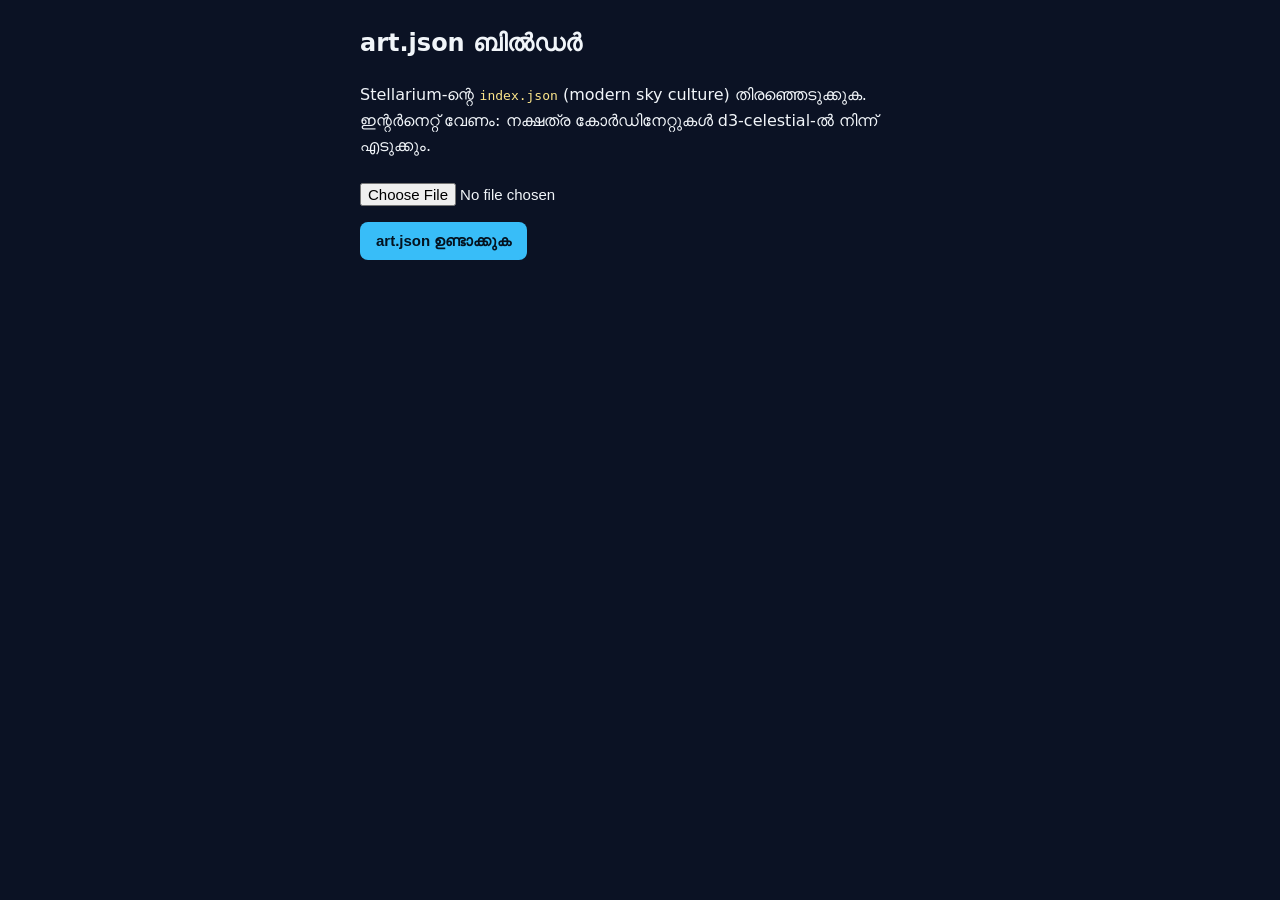
<file: art-builder.html>
<!DOCTYPE html>
<html lang="ml"><head><meta charset="UTF-8"><meta name="viewport" content="width=device-width,initial-scale=1">
<title>AASTRORIYAM art.json Builder</title>
<style>body{font-family:system-ui,"Noto Sans Malayalam",sans-serif;max-width:560px;margin:24px auto;padding:0 16px;line-height:1.6;background:#0b1224;color:#f1f5f9}
button,input{font-size:15px;margin:8px 0}button{padding:10px 16px;border-radius:8px;border:0;background:#38bdf8;color:#04121f;font-weight:700}.bad{color:#fca5a5}.ok{color:#86efac}code{color:#fde68a}</style></head><body>
<h2>art.json ബിൽഡർ</h2>
<p>Stellarium-ന്റെ <code>index.json</code> (modern sky culture) തിരഞ്ഞെടുക്കുക. ഇന്റർനെറ്റ് വേണം: നക്ഷത്ര കോർഡിനേറ്റുകൾ d3-celestial-ൽ നിന്ന് എടുക്കും.</p>
<input type="file" id="f" accept=".json"><br><button id="go">art.json ഉണ്ടാക്കുക</button><div id="log"></div>
<script>
const BASE="https://raw.githubusercontent.com/ofrohn/d3-celestial/master/data/";
async function hipMap(files,need){
  const m=new Map();
  for(const n of files){
    if([...need].every(h=>m.has(h))) break;
    try{ const j=await (await fetch(BASE+n)).json();
      for(const f of j.features){ const h=Number(f.id); if(need.has(h)&&!m.has(h)){ const [lo,la]=f.geometry.coordinates; m.set(h,[((lo+360)%360)/15,la]); } }
    }catch(e){}
  }
  return m;
}
function build(idx,m){
  const out={},miss=[],files=[];
  for(const c of idx.constellations||[]){
    const im=c.image; if(!im||!im.anchors||im.anchors.length<3) continue;
    const abbr=String(c.id).split(" ").pop().toUpperCase();
    const an=im.anchors.slice(0,3).map(a=>{const p=m.get(Number(a.hip)); return p?[+(a.pos[0]/im.size[0]).toFixed(4),+(a.pos[1]/im.size[1]).toFixed(4),+p[0].toFixed(4),+p[1].toFixed(3)]:null});
    if(an.some(x=>!x)){miss.push(abbr);continue}
    const file=im.file.split("/").pop();
    out[abbr]={file,anchors:an}; files.push(file);
  }
  return {out,miss,files};
}
document.getElementById('go').onclick=async()=>{
  const log=document.getElementById('log'),f=document.getElementById('f').files[0];
  if(!f){log.innerHTML='<p class="bad">ആദ്യം index.json തിരഞ്ഞെടുക്കുക.</p>';return}
  let idx; try{idx=JSON.parse(await f.text())}catch(e){log.innerHTML='<p class="bad">JSON വായിക്കാൻ പറ്റിയില്ല.</p>';return}
  log.textContent='നക്ഷത്ര ഡാറ്റ എടുക്കുന്നു...';
  const need=new Set(); (idx.constellations||[]).forEach(c=>c.image&&c.image.anchors&&c.image.anchors.forEach(a=>need.add(Number(a.hip))));
  const m=await hipMap(["stars.6.json","stars.8.json"],need);
  const {out,miss,files}=build(idx,m), n=Object.keys(out).length;
  if(!n){log.innerHTML='<p class="bad">ഒരു ചിത്രവും കിട്ടിയില്ല (ഇന്റർനെറ്റ് / ഫയൽ പരിശോധിക്കുക).</p>';return}
  const url=URL.createObjectURL(new Blob([JSON.stringify(out)],{type:'application/json'}));
  log.innerHTML='<p class="ok">'+n+' ചിത്രങ്ങൾ തയ്യാർ.'+(miss.length?' നക്ഷത്രം കിട്ടാത്തത്: '+miss.join(', '):'')+'</p><a href="'+url+'" download="art.json"><button>art.json ഡൗൺലോഡ്</button></a><p>ഈ '+n+' PNG ഫയലുകൾ റിപ്പോയിലെ <code>art</code> ഫോൾഡറിൽ വേണം: <code>'+files.slice(0,6).join(', ')+' ...</code></p>';
};
</script></body></html>
</file>
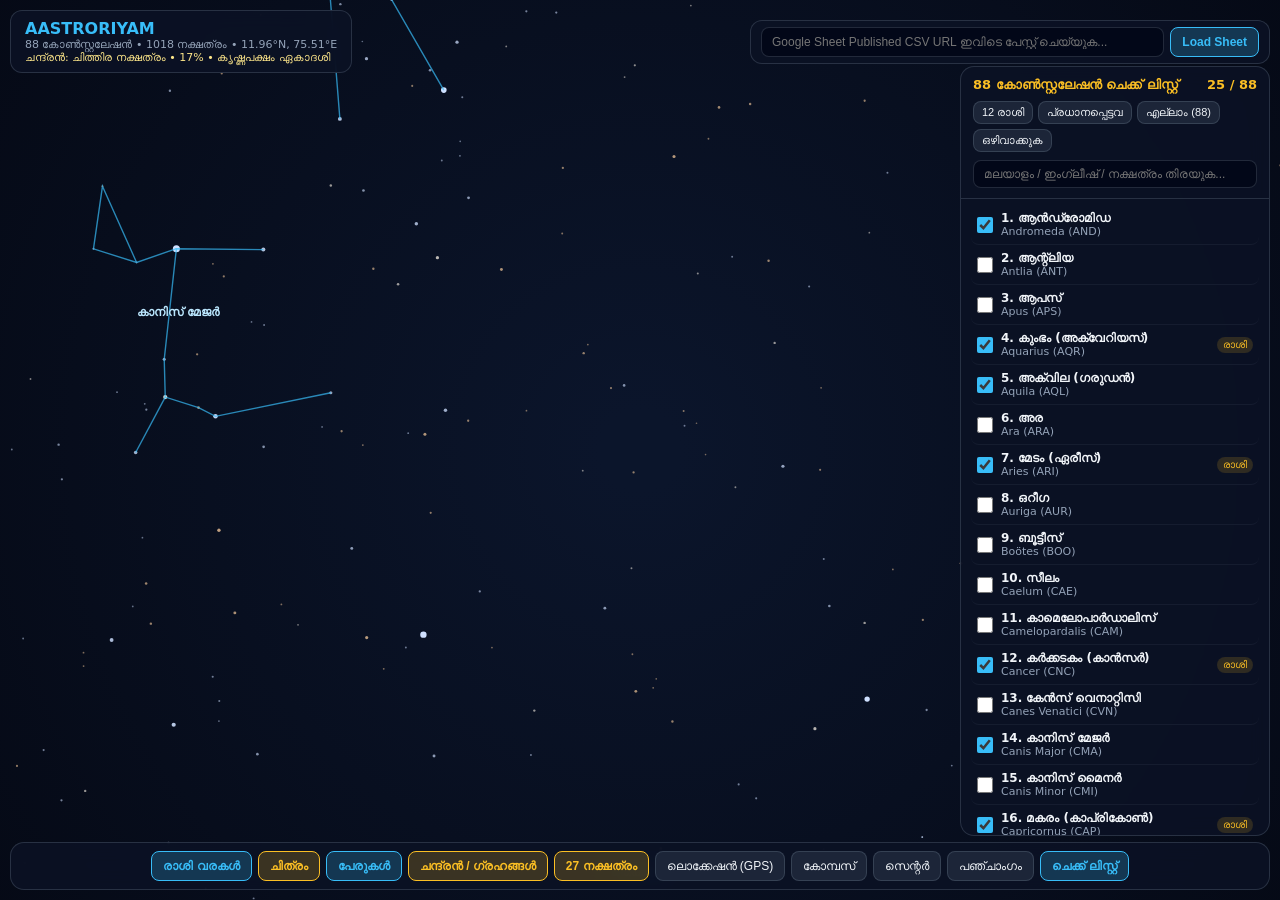
<file: index .html>
<!DOCTYPE html>
<html lang="ml">
<head>
<meta charset="UTF-8">
<meta name="viewport" content="width=device-width, initial-scale=1, maximum-scale=1, user-scalable=no">
<title>AASTRORIYAM — ലൈവ് സ്കൈ മാപ്പ്</title>
<style>
:root{--bg:#050811;--panel:rgba(11,18,36,.92);--border:rgba(148,163,184,.22);--accent:#38bdf8;--accent2:#fbbf24;--text:#f1f5f9;--muted:#94a3b8}
*{box-sizing:border-box;margin:0;padding:0}
body{background:var(--bg);color:var(--text);font-family:system-ui,-apple-system,"Noto Sans Malayalam",sans-serif;overflow:hidden;height:100dvh;width:100vw;user-select:none;-webkit-user-select:none}
input{user-select:text;-webkit-user-select:text}
canvas#sky{display:block;width:100%;height:100%;cursor:grab;touch-action:none}
.topbar{position:fixed;top:10px;left:10px;right:10px;z-index:20;display:flex;flex-wrap:wrap;gap:8px;align-items:center;justify-content:space-between;pointer-events:none}
.topbar>*{pointer-events:auto}
.brand,.csv-bar,.toolbar,.drawer,.info-card{background:var(--panel);border:1px solid var(--border);backdrop-filter:blur(10px)}
.brand{padding:8px 14px;border-radius:12px}
.brand h1{font-size:16px;color:var(--accent)}
.brand small{font-size:11px;color:var(--muted);display:block}
.csv-bar{display:flex;gap:6px;padding:6px 10px;border-radius:12px;flex:1;max-width:520px}
.csv-bar input,.drawer input.search{flex:1;width:100%;background:rgba(2,6,23,.85);border:1px solid var(--border);color:var(--text);padding:6px 10px;border-radius:8px;font-size:12px;outline:none}
.csv-bar input:focus,.drawer input.search:focus{border-color:var(--accent)}
button{background:rgba(30,41,59,.9);color:var(--text);border:1px solid var(--border);padding:7px 11px;border-radius:8px;font-size:12px;cursor:pointer;white-space:nowrap}
button:hover{border-color:var(--accent)}
button.active{background:rgba(56,189,248,.22);border-color:var(--accent);color:var(--accent);font-weight:600}
button.gold.active{background:rgba(251,191,36,.2);border-color:var(--accent2);color:var(--accent2)}
.drawer{position:fixed;top:66px;right:10px;bottom:64px;width:310px;max-width:calc(100vw - 20px);border-radius:14px;z-index:25;display:flex;flex-direction:column;overflow:hidden;transition:transform .22s ease}
.drawer.hidden{transform:translateX(115%);pointer-events:none}
.drawer-head{padding:10px 12px;border-bottom:1px solid var(--border);display:flex;flex-direction:column;gap:8px}
.drawer-title{display:flex;justify-content:space-between;font-size:13px;font-weight:700;color:var(--accent2)}
.drawer-actions{display:flex;gap:5px;flex-wrap:wrap}
.drawer-actions button{padding:4px 8px;font-size:11px}
.checklist{flex:1;overflow-y:auto;padding:6px 10px}
.chk-item{display:flex;align-items:center;gap:8px;padding:6px;border-radius:8px;font-size:12px;border-bottom:1px solid rgba(148,163,184,.08)}
.chk-item input{width:16px;height:16px;accent-color:var(--accent)}
.chk-label{flex:1;cursor:pointer}
.chk-label span{color:var(--muted);font-size:11px;display:block}
.tag{font-size:10px;padding:2px 6px;border-radius:999px;background:rgba(251,191,36,.15);color:var(--accent2)}
.info-card{position:fixed;left:10px;bottom:64px;max-width:360px;border-radius:14px;padding:12px 14px;z-index:22;font-size:12px;line-height:1.5;display:none}
.info-card.show{display:block}
.info-card h3{font-size:15px;color:var(--accent)}
.info-row{margin-top:4px;color:#cbd5e1}.info-row b{color:var(--accent2)}
.toolbar{position:fixed;bottom:10px;left:10px;right:10px;z-index:20;display:flex;gap:6px;justify-content:center;flex-wrap:wrap;padding:8px 10px;border-radius:14px}
.pan{position:fixed;left:10px;top:66px;width:300px;max-width:calc(100vw - 20px);max-height:calc(100dvh - 140px);overflow-y:auto;background:var(--panel);border:1px solid var(--border);backdrop-filter:blur(10px);border-radius:14px;padding:12px 14px;z-index:24;font-size:12px;line-height:1.6;display:none}
.pan.show{display:block}
.pan h3{font-size:14px;color:var(--accent2);margin-bottom:4px}
.pan table{width:100%;border-collapse:collapse;margin:6px 0}
.pan td{padding:2px 4px;border-bottom:1px solid rgba(148,163,184,.1)}
.pan td:first-child{color:var(--accent)}
</style>
</head>
<body>
<canvas id="sky"></canvas>
<div class="topbar">
  <div class="brand"><h1>AASTRORIYAM</h1><small id="statusText">Loading...</small><small id="moonText" style="color:#fde68a"></small></div>
  <div class="csv-bar">
    <input id="csvInput" type="url" placeholder="Google Sheet Published CSV URL ഇവിടെ പേസ്റ്റ് ചെയ്യുക...">
    <button id="loadCsvBtn" class="active">Load Sheet</button>
  </div>
</div>
<aside class="drawer" id="drawer">
  <div class="drawer-head">
    <div class="drawer-title"><span>88 കോൺസ്റ്റലേഷൻ ചെക്ക് ലിസ്റ്റ്</span><span id="selectedCount">0 / 88</span></div>
    <div class="drawer-actions">
      <button id="btnZodiacOnly">12 രാശി</button><button id="btnKeyOnly">പ്രധാനപ്പെട്ടവ</button>
      <button id="btnAll">എല്ലാം (88)</button><button id="btnClear">ഒഴിവാക്കുക</button>
    </div>
    <input class="search" id="searchBox" type="text" placeholder="മലയാളം / ഇംഗ്ലീഷ് / നക്ഷത്രം തിരയുക...">
  </div>
  <div class="checklist" id="checklist"></div>
</aside>
<div class="info-card" id="infoCard">
  <div style="display:flex;justify-content:space-between;align-items:center"><h3 id="infoTitle"></h3><button id="closeInfoBtn" style="padding:2px 7px;font-size:11px">✕</button></div>
  <div class="info-row" id="infoSub"></div><div class="info-row" id="infoNak"></div>
  <div class="info-row" id="infoStars"></div><div class="info-row" id="infoCoords"></div>
</div>
<div class="pan" id="pan"></div>
<div class="toolbar">
  <button id="toggleLinesBtn" class="active">രാശി വരകൾ</button>
  <button id="toggleArtBtn" class="gold active">ചിത്രം</button>
  <button id="toggleLabelsBtn" class="active">പേരുകൾ</button>
  <button id="toggleBodiesBtn" class="gold active">ചന്ദ്രൻ / ഗ്രഹങ്ങൾ</button>
  <button id="toggleNakBtn" class="gold active">27 നക്ഷത്രം</button>
  <button id="gpsBtn">ലൊക്കേഷൻ (GPS)</button>
  <button id="compassBtn">കോമ്പസ്</button>
  <button id="resetViewBtn">സെന്റർ</button>
  <button id="togglePanBtn">പഞ്ചാംഗം</button>
  <button id="toggleDrawerBtn" class="active">ചെക്ക് ലിസ്റ്റ്</button>
</div>
<script>
// AASTRORIYAM. Constellation line data: d3-celestial by Olaf Frohn, BSD 3-Clause License, Copyright (c) 2015 Olaf Frohn. https://github.com/ofrohn/d3-celestial
// ---- ഡാറ്റ (ബിൽഡ് സ്ക്രിപ്റ്റ് ചേർത്തത്): യഥാർത്ഥ നക്ഷത്ര സ്ഥാനങ്ങൾ [RA മണിക്കൂർ, Dec ഡിഗ്രി, മാഗ്നിറ്റ്യൂഡ്, B-V]
const CON = {"AND":{"en":"Andromeda","c":[0.498,38.14],"l":[[[2.065,42.33],[1.162,35.62],[0.655,30.86],[0.14,29.09]],[[0.953,23.42],[0.789,24.27],[0.643,29.31],[0.655,30.86],[0.615,33.72],[23.636,43.27],[23.032,42.33]],[[23.636,43.27],[23.673,44.33],[23.626,46.46]],[[1.162,35.62],[0.946,38.5],[0.83,41.08],[1.158,47.24],[1.633,48.63]],[[23.673,44.33],[23.767,46.42]]]},"ANT":{"en":"Antlia","c":[10.295,-34.72],"l":[[[9.487,-35.95],[10.453,-31.07],[10.945,-37.14]]]},"APS":{"en":"Apus","c":[16.103,-78.54],"l":[[[14.798,-79.04],[16.339,-78.7],[16.718,-77.52],[16.558,-78.9]]]},"AQR":{"en":"Aquarius","c":[22.387,-7.22],"l":[[[20.795,-9.5],[20.878,-8.98],[21.526,-5.57],[22.096,-0.32],[22.361,-1.39],[22.481,-0.02],[22.589,-0.12],[22.877,-7.58],[23.298,-9.18],[23.157,-21.17]],[[21.526,-5.57],[22.107,-13.87]],[[22.096,-0.32],[22.281,-7.78]],[[22.481,-0.02],[22.421,1.38]],[[23.383,-20.1],[23.298,-9.18],[23.696,-17.82]]]},"AQL":{"en":"Aquila","c":[19.649,5.01],"l":[[[19.771,10.61],[19.846,8.87],[19.922,6.41],[20.188,-0.82],[19.875,1.01],[19.425,3.11],[19.09,13.86],[19.846,8.87],[19.425,3.11],[19.104,-4.88]]]},"ARA":{"en":"Ara","c":[17.242,-55.81],"l":[[[17.423,-56.38],[17.518,-60.68],[16.83,-59.04],[16.977,-55.99],[16.993,-53.16],[17.531,-49.88],[17.422,-55.53]]]},"ARI":{"en":"Aries","c":[2.189,22.7],"l":[[[2.833,27.26],[2.12,23.46],[1.911,20.81],[1.892,19.29]]]},"AUR":{"en":"Auriga","c":[5.463,41.94],"l":[[[5.992,44.95],[5.278,46.0],[5.109,41.23],[4.95,33.17],[5.438,28.61],[5.995,37.21],[5.992,44.95],[5.992,54.28],[5.278,46.0],[5.033,43.82],[5.041,41.08]]]},"BOO":{"en":"Boötes","c":[14.449,32.77],"l":[[[13.788,17.46],[13.911,18.4],[14.261,19.18],[14.53,30.37],[14.535,38.31],[15.032,40.39],[15.258,33.31],[14.75,27.07],[14.261,19.18],[14.686,13.73]],[[14.535,38.31],[14.273,46.09],[14.224,51.79],[14.42,51.85],[14.273,46.09]]]},"CAE":{"en":"Caelum","c":[4.741,-39.86],"l":[[[4.514,-44.95],[4.676,-41.86],[4.701,-37.14],[5.073,-35.48]]]},"CAM":{"en":"Camelopardalis","c":[4.92,65.55],"l":[[[4.955,53.75],[5.057,60.44],[4.901,66.34],[3.839,71.33],[3.825,65.53],[3.484,59.94]],[[4.901,66.34],[6.314,69.32],[7.001,76.98]]]},"CNC":{"en":"Cancer","c":[8.707,17.93],"l":[[[8.975,11.86],[8.745,18.15],[8.721,21.47],[8.778,28.77]],[[8.745,18.15],[8.275,9.19]]]},"CVN":{"en":"Canes Venatici","c":[12.747,39.84],"l":[[[12.933,38.31],[12.562,41.36]]]},"CMA":{"en":"Canis Major","c":[6.914,-21.86],"l":[[[6.378,-17.96],[6.752,-16.72],[7.05,-23.83],[7.14,-26.39],[7.029,-27.93],[6.977,-28.97],[6.339,-30.06]],[[7.402,-29.3],[7.14,-26.39]],[[6.752,-16.72],[6.936,-17.05],[7.063,-15.63],[6.903,-12.04],[6.936,-17.05]]]},"CMI":{"en":"Canis Minor","c":[7.554,6.75],"l":[[[7.655,5.22],[7.453,8.29]]]},"CAP":{"en":"Capricornus","c":[20.947,-18.1],"l":[[[20.294,-12.51],[20.35,-14.78],[20.481,-17.81],[20.768,-25.27],[20.864,-26.92],[21.444,-22.41],[21.784,-16.13],[21.668,-16.66],[21.371,-16.83],[21.099,-17.23],[20.294,-12.51]]]},"CAR":{"en":"Carina","c":[9.628,-59.24],"l":[[[6.629,-43.2],[6.399,-52.7],[9.22,-69.72],[10.229,-70.04],[10.716,-64.39],[10.534,-61.69],[10.285,-61.33],[9.285,-59.28],[8.375,-59.51],[7.946,-52.98],[8.159,-47.34],[8.745,-54.71],[9.285,-59.28]],[[10.716,-64.39],[11.109,-62.42],[11.143,-61.95],[11.21,-60.32],[11.143,-58.98],[10.892,-58.85],[10.534,-61.69]]]},"CAS":{"en":"Cassiopeia","c":[1.022,60.06],"l":[[[1.907,63.67],[1.43,60.24],[0.945,60.72],[0.675,56.54],[0.153,59.15]]]},"CEN":{"en":"Centaurus","c":[13.333,-48.69],"l":[[[11.35,-54.49],[12.139,-50.72],[12.467,-50.23],[12.692,-48.96],[13.665,-53.47],[13.926,-47.29],[13.827,-42.47],[13.825,-41.69],[14.111,-36.37],[14.592,-42.16],[14.986,-42.1]],[[13.825,-41.69],[13.343,-36.71]],[[14.66,-60.84],[13.665,-53.47],[14.064,-60.37]],[[12.467,-50.23],[12.194,-52.37],[11.529,-59.44]]]},"CEP":{"en":"Cepheus","c":[21.906,64.12],"l":[[[20.493,62.99],[20.755,61.84],[21.31,62.59],[21.725,58.78],[22.251,57.04],[22.181,58.2],[22.486,58.42],[22.828,66.2],[23.656,77.63],[21.478,70.56],[21.31,62.59]],[[21.478,70.56],[22.828,66.2]]]},"CET":{"en":"Cetus","c":[2.082,-2.55],"l":[[[2.722,3.24],[2.598,5.59],[2.469,8.46],[2.749,10.11],[2.995,8.91],[3.038,4.09],[2.722,3.24],[2.658,0.33],[2.322,-2.98],[1.858,-10.34],[1.734,-15.94],[0.726,-17.99],[0.324,-8.82],[1.143,-10.18],[1.4,-8.18],[1.858,-10.34]]]},"CHA":{"en":"Chamaeleon","c":[10.758,-78.69],"l":[[[8.309,-76.92],[10.591,-78.61],[10.755,-80.47],[12.306,-79.31],[11.994,-78.22],[10.591,-78.61]]]},"CIR":{"en":"Circinus","c":[15.13,-61.03],"l":[[[15.292,-58.8],[14.708,-64.98],[15.39,-59.32]]]},"COL":{"en":"Columba","c":[5.872,-36.22],"l":[[[6.369,-33.44],[5.849,-35.77],[5.661,-34.07],[5.52,-35.47]],[[5.849,-35.77],[5.986,-42.82]]]},"COM":{"en":"Coma Berenices","c":[12.938,24.56],"l":[[[13.166,17.53],[13.198,27.88],[12.449,28.27]]]},"CRA":{"en":"Corona Austrina","c":[18.998,-39.97],"l":[[[18.979,-37.11],[19.107,-37.06],[19.158,-37.9],[19.167,-39.34],[19.139,-40.5],[19.052,-42.1],[18.826,-43.43],[18.558,-42.31]]]},"CRB":{"en":"Corona Borealis","c":[15.731,28.04],"l":[[[15.549,31.36],[15.464,29.11],[15.578,26.71],[15.712,26.3],[15.827,26.07],[15.96,26.88],[16.024,29.85]]]},"CRV":{"en":"Corvus","c":[12.302,-21.24],"l":[[[12.14,-24.73],[12.169,-22.62],[12.263,-17.54],[12.498,-16.52],[12.573,-23.4],[12.169,-22.62]]]},"CRT":{"en":"Crater","c":[11.432,-16.45],"l":[[[11.611,-9.8],[11.41,-10.86],[11.322,-14.78],[10.996,-18.3],[11.194,-22.83],[11.389,-18.78],[11.415,-17.68],[11.746,-18.35],[11.934,-17.15]],[[11.322,-14.78],[11.415,-17.68]]]},"CRU":{"en":"Crux","c":[12.502,-59.66],"l":[[[12.795,-59.69],[12.252,-58.75]],[[12.443,-63.1],[12.519,-57.11]]]},"CYG":{"en":"Cygnus","c":[20.14,40.33],"l":[[[21.216,30.23],[20.77,33.97],[20.37,40.26],[19.75,45.13],[19.495,51.73],[19.285,53.37]],[[20.691,45.28],[20.37,40.26],[19.938,35.08],[19.512,27.96]]]},"DEL":{"en":"Delphinus","c":[20.661,14.6],"l":[[[20.554,11.3],[20.626,14.6],[20.661,15.91],[20.777,16.12],[20.724,15.07],[20.626,14.6]]]},"DOR":{"en":"Dorado","c":[5.158,-59.11],"l":[[[4.267,-51.49],[4.567,-55.05],[5.56,-62.49],[5.746,-65.74],[5.902,-63.09],[5.56,-62.49],[5.092,-57.47],[4.567,-55.05]]]},"DRA":{"en":"Draco","c":[16.955,63.44],"l":[[[17.892,56.87],[17.943,51.49],[17.507,52.3],[17.538,55.17],[17.892,56.87],[19.209,67.66],[18.346,71.34],[17.146,65.71],[16.4,61.51],[16.031,58.57],[15.415,58.97],[14.073,64.38],[12.558,69.79],[11.523,69.33]],[[18.346,71.34],[18.351,72.73]],[[19.209,67.66],[19.803,70.27]]]},"EQU":{"en":"Equuleus","c":[21.226,8.46],"l":[[[21.264,5.25],[21.241,10.01],[21.172,10.13]]]},"ERI":{"en":"Eridanus","c":[3.475,-25.97],"l":[[[5.131,-5.09],[4.758,-3.25],[4.605,-3.35],[4.198,-6.84],[3.967,-13.51],[3.769,-12.1],[3.721,-9.76],[3.549,-9.46],[2.94,-8.9],[2.735,-13.86],[2.752,-18.57],[3.04,-23.62],[3.325,-21.76],[3.563,-21.63],[3.781,-23.25],[4.593,-30.56],[4.401,-34.02],[4.298,-33.8],[3.824,-36.2],[3.618,-40.27],[3.332,-43.07],[2.971,-40.3],[2.678,-39.86],[2.45,-47.7],[2.275,-51.51],[1.933,-51.61],[1.629,-57.24]]]},"FOR":{"en":"Fornax","c":[2.698,-30.23],"l":[[[3.201,-28.99],[2.818,-32.41],[2.075,-29.3]]]},"GEM":{"en":"Gemini","c":[7.07,22.89],"l":[[[6.248,22.51],[6.383,22.51],[6.732,25.13],[7.186,30.25],[7.577,31.89],[7.755,28.03],[7.599,26.9],[7.335,21.98],[7.068,20.57],[6.629,16.4],[6.755,12.9]],[[7.335,21.98],[7.302,16.54]]]},"GRU":{"en":"Grus","c":[22.463,-45.03],"l":[[[23.015,-52.75],[22.809,-51.32],[22.711,-46.88],[22.496,-43.75],[22.137,-46.96],[22.711,-46.88]],[[22.488,-43.5],[22.26,-41.35],[22.102,-39.54],[21.899,-37.36]]]},"HER":{"en":"Hercules","c":[16.968,32.46],"l":[[[16.365,19.15],[16.504,21.49],[16.688,31.6],[16.715,38.92],[16.568,42.44],[16.329,46.31],[16.146,44.93],[15.878,42.45]],[[16.688,31.6],[17.005,30.93]],[[16.715,38.92],[17.251,36.81]],[[17.938,37.25],[17.395,37.15],[17.251,36.81],[17.005,30.93],[17.251,24.84],[17.774,27.72],[17.963,29.25],[18.126,28.76]],[[17.244,14.39],[16.504,21.49]]]},"HOR":{"en":"Horologium","c":[3.047,-54.0],"l":[[[4.233,-42.29],[2.709,-50.8],[2.623,-52.54],[2.678,-54.55],[3.06,-59.74],[2.98,-64.07]]]},"HYA":{"en":"Hydra","c":[10.349,-9.17],"l":[[[8.78,6.42],[8.807,5.84],[8.72,3.4],[8.646,3.34],[8.628,5.7],[8.78,6.42],[8.923,5.95],[9.239,2.31],[9.664,-1.14],[9.46,-8.66],[9.858,-14.85],[10.176,-12.35],[10.435,-16.84],[10.827,-16.19],[11.55,-31.86],[11.882,-33.91],[13.315,-23.17],[14.106,-26.68],[14.838,-27.96]]]},"HYI":{"en":"Hydrus","c":[2.189,-69.61],"l":[[[0.429,-77.25],[3.787,-74.24],[2.66,-68.27],[2.362,-68.66],[1.916,-67.65],[1.98,-61.57]]]},"IND":{"en":"Indus","c":[21.032,-52.23],"l":[[[20.626,-47.29],[20.734,-51.92],[20.913,-58.45],[21.965,-54.99],[21.331,-53.45],[20.626,-47.29]]]},"LAC":{"en":"Lacerta","c":[22.437,46.18],"l":[[[22.393,52.23],[22.522,50.28],[22.492,47.71],[22.35,46.54],[22.508,43.12],[22.675,44.28],[22.492,47.71],[22.409,49.48],[22.393,52.23]],[[22.508,43.12],[22.231,39.71],[22.266,37.75]]]},"LEO":{"en":"Leo","c":[10.48,18.55],"l":[[[10.14,11.97],[10.122,16.76],[10.333,19.84],[11.235,20.52],[11.818,14.57],[11.237,15.43],[10.14,11.97]],[[10.333,19.84],[10.278,23.42],[9.879,26.01],[9.764,23.77]]]},"LMI":{"en":"Leo Minor","c":[10.267,35.27],"l":[[[10.124,35.24],[10.432,33.8],[10.889,34.21],[10.465,36.71],[10.124,35.24],[9.57,36.4]]]},"LEP":{"en":"Lepus","c":[5.542,-17.23],"l":[[[6.103,-14.94],[5.94,-14.17],[5.783,-14.82],[5.546,-17.82],[5.216,-16.21],[5.091,-22.37],[5.471,-20.76],[5.741,-22.45],[5.855,-20.88]],[[5.221,-12.94],[5.216,-16.21],[5.326,-13.18]]]},"LIB":{"en":"Libra","c":[15.312,-19.28],"l":[[[15.068,-25.28],[14.848,-16.04],[15.283,-9.38],[15.592,-14.79],[15.617,-28.14],[15.644,-29.78]],[[14.848,-16.04],[15.592,-14.79]]]},"LUP":{"en":"Lupus","c":[15.46,-41.31],"l":[[[15.849,-33.63],[15.663,-34.41],[15.363,-36.26],[15.356,-40.65],[14.976,-43.13],[14.699,-47.39],[15.205,-52.1],[15.309,-47.88],[15.378,-44.69],[15.586,-41.17],[16.002,-38.4],[16.11,-36.8]],[[15.356,-40.65],[15.586,-41.17]]]},"LYN":{"en":"Lynx","c":[8.112,46.11],"l":[[[6.327,59.01],[6.955,58.42],[7.445,49.21],[8.381,43.19],[9.011,41.78],[9.314,36.8],[9.351,34.39]]]},"LYR":{"en":"Lyra","c":[18.79,36.77],"l":[[[18.746,37.61],[18.74,39.61],[18.616,38.78],[18.746,37.61],[18.908,36.9],[18.982,32.69],[18.835,33.36],[18.746,37.61]]]},"MEN":{"en":"Mensa","c":[5.417,-74.34],"l":[[[6.171,-74.75],[5.531,-76.34],[4.92,-74.94],[5.045,-71.31]]]},"MIC":{"en":"Microscopium","c":[21.023,-36.13],"l":[[[20.833,-33.78],[20.808,-43.99],[21.346,-40.81],[21.299,-32.17],[21.022,-32.26],[20.833,-33.78]]]},"MON":{"en":"Monoceros","c":[6.938,-0.26],"l":[[[7.687,-9.55],[8.143,-2.98],[7.198,-0.49],[6.48,-7.03],[6.248,-6.27]],[[7.198,-0.49],[6.798,2.41],[6.396,4.59],[6.548,7.33],[6.683,9.9]]]},"MUS":{"en":"Musca","c":[12.52,-69.25],"l":[[[11.76,-66.73],[12.293,-67.96],[12.62,-69.14],[12.771,-68.11],[13.038,-71.55],[12.541,-72.13],[12.62,-69.14]]]},"NOR":{"en":"Norma","c":[16.211,-47.46],"l":[[[16.108,-45.17],[16.453,-47.55],[16.331,-50.16],[16.054,-49.23],[16.108,-45.17]]]},"OCT":{"en":"Octans","c":[18.339,-81.53],"l":[[[14.449,-83.67],[22.768,-81.38],[21.691,-77.39],[14.449,-83.67]]]},"OPH":{"en":"Ophiuchus","c":[17.0,-7.95],"l":[[[17.984,-9.77],[17.798,2.71],[17.725,4.57],[17.582,12.56],[16.961,9.38],[16.515,1.98],[16.239,-3.69],[16.305,-4.69],[16.619,-10.57],[17.173,-15.72]],[[16.961,9.38],[16.619,-10.57],[16.519,-16.61],[16.45,-18.46],[16.402,-20.04],[16.426,-23.45]],[[17.725,4.57],[17.173,-15.72],[17.367,-25.0],[17.456,-29.87]]]},"ORI":{"en":"Orion","c":[5.446,6.46],"l":[[[6.126,14.77],[5.906,20.28],[6.065,20.14],[6.199,14.21],[6.04,9.65],[5.92,7.41],[5.419,6.35],[4.915,10.15]],[[4.976,1.71],[4.904,2.44],[4.853,5.61],[4.831,6.96],[4.844,8.9],[4.915,10.15],[4.94,13.51],[5.076,15.4],[5.162,15.6]],[[5.242,-8.2],[5.408,-2.4],[5.533,-0.3],[5.419,6.35],[5.586,9.93],[5.92,7.41],[5.679,-1.94],[5.796,-9.67]],[[5.679,-1.94],[5.604,-1.2],[5.533,-0.3]]]},"PAV":{"en":"Pavo","c":[19.582,-65.19],"l":[[[20.427,-56.74],[20.749,-66.2],[20.145,-66.18],[18.87,-62.19],[18.387,-61.49],[18.143,-63.67],[17.762,-64.72],[18.717,-71.43],[20.01,-72.91],[20.749,-66.2],[21.441,-65.37]]]},"PEG":{"en":"Pegasus","c":[22.773,20.78],"l":[[[22.166,33.18],[22.717,30.22],[23.063,28.08],[0.14,29.09],[0.221,15.18],[23.079,15.21],[22.778,12.17],[22.691,10.83],[22.17,6.2],[21.736,9.88]],[[23.079,15.21],[23.063,28.08],[22.833,24.6],[22.776,23.57],[22.117,25.35],[21.744,25.64]]]},"PER":{"en":"Perseus","c":[3.368,45.0],"l":[[[3.739,32.29],[3.902,31.88],[3.983,35.79],[3.964,40.01],[3.753,42.58],[3.715,47.79],[3.608,48.19],[3.405,49.86],[3.08,53.51],[2.845,55.9],[2.904,52.76],[3.151,49.61],[3.158,44.86],[3.136,40.96],[3.188,39.61],[3.086,38.84],[2.979,39.66],[2.994,41.03],[3.136,40.96]],[[4.11,50.35],[4.248,48.41],[4.144,47.71],[3.715,47.79]],[[3.151,49.61],[2.737,49.23],[1.728,50.69]]]},"PHE":{"en":"Phoenix","c":[0.921,-46.43],"l":[[[0.438,-42.31],[1.101,-46.72],[1.473,-43.32],[1.521,-49.07],[1.14,-55.25],[1.101,-46.72],[0.157,-45.75],[0.438,-42.31]]]},"PIC":{"en":"Pictor","c":[6.14,-56.39],"l":[[[6.803,-61.94],[5.83,-56.17],[5.788,-51.07]]]},"PSC":{"en":"Pisces","c":[0.574,9.58],"l":[[[1.229,24.58],[1.194,30.09],[1.324,27.26],[1.229,24.58],[1.191,21.03],[1.525,15.35],[1.757,9.16],[2.034,2.76],[1.893,3.19],[1.691,5.49],[1.503,6.14],[1.229,7.58],[1.049,7.89],[0.811,7.59],[23.989,6.86],[23.666,5.63],[23.466,6.38],[23.339,5.38],[23.286,3.28],[23.449,1.26],[23.701,1.78],[23.773,3.49],[23.666,5.63]],[[23.286,3.28],[23.065,3.82]]]},"PSA":{"en":"Piscis Austrinus","c":[22.447,-31.14],"l":[[[22.678,-27.04],[22.961,-29.62],[22.932,-32.54],[22.875,-32.88],[22.525,-32.35],[22.14,-32.99],[21.749,-33.03],[21.796,-30.9],[22.14,-32.99],[22.678,-27.04]]]},"PUP":{"en":"Puppis","c":[7.708,-31.0],"l":[[[6.629,-43.2],[7.286,-37.1],[7.59,-28.37],[7.647,-26.8],[7.822,-24.86],[7.948,-22.88],[8.126,-24.3],[8.06,-40.0],[8.159,-47.34]],[[7.822,-24.86],[7.801,-25.94],[7.73,-28.95],[7.59,-28.37]]]},"PYX":{"en":"Pyxis","c":[8.574,-34.05],"l":[[[8.06,-40.0],[8.668,-35.31],[8.727,-33.19],[8.842,-27.71]]]},"RET":{"en":"Reticulum","c":[4.094,-62.09],"l":[[[4.24,-62.47],[4.275,-59.3],[3.979,-61.4],[3.737,-64.81],[4.24,-62.47]]]},"SGE":{"en":"Sagitta","c":[19.782,18.41],"l":[[[19.668,18.01],[19.79,18.53],[19.979,19.49]],[[19.684,17.48],[19.79,18.53]]]},"SGR":{"en":"Sagittarius","c":[18.99,-27.64],"l":[[[18.294,-36.76],[18.403,-34.38],[18.35,-29.83],[18.466,-25.42],[18.229,-21.06]],[[19.377,-44.46],[19.398,-40.62],[19.044,-29.88],[18.761,-26.99],[18.466,-25.42]],[[19.921,-41.87],[19.996,-35.28],[19.931,-26.3],[19.612,-24.88],[19.421,-24.51],[19.259,-25.26],[18.921,-26.3],[18.761,-26.99],[18.35,-29.83],[18.097,-30.42],[18.403,-34.38],[19.044,-29.88],[19.116,-27.67],[18.921,-26.3],[19.078,-21.74],[19.163,-21.02],[19.294,-18.95],[19.361,-17.85],[19.362,-15.96]],[[19.078,-21.74],[18.962,-21.11],[18.903,-22.74],[18.921,-26.3]]]},"SCO":{"en":"Scorpius","c":[16.801,-32.57],"l":[[[15.981,-26.11],[16.006,-22.62],[16.091,-19.81]],[[16.006,-22.62],[16.353,-25.59],[16.49,-26.43],[16.598,-28.22],[16.836,-34.29],[16.865,-38.05],[16.91,-42.36],[17.203,-43.24],[17.622,-43.0],[17.793,-40.13],[17.708,-39.03],[17.56,-37.1]]]},"SCL":{"en":"Sculptor","c":[23.914,-31.96],"l":[[[0.977,-29.36],[23.815,-28.13],[23.314,-32.53],[23.55,-37.82]]]},"SCT":{"en":"Scutum","c":[18.63,-8.97],"l":[[[18.587,-8.24],[18.786,-4.75],[18.705,-9.05],[18.487,-14.57],[18.587,-8.24]]]},"SER":{"en":"Serpens Cauda","c":[16.701,3.62],"l":[[[15.77,15.42],[15.693,19.67],[15.812,18.14],[15.941,15.66],[15.77,15.42],[15.58,10.54],[15.738,6.43],[15.847,4.48],[16.239,-3.69]],[[17.173,-15.72],[17.626,-15.4],[17.984,-9.77],[18.051,-8.18],[18.355,-2.9],[18.937,4.2]]]},"SEX":{"en":"Sextans","c":[10.251,-2.96],"l":[[[10.132,-0.37],[9.875,-8.11],[10.491,-2.74],[10.505,-0.64]]]},"TAU":{"en":"Taurus","c":[4.261,14.11],"l":[[[5.627,21.14],[4.599,16.51],[4.478,15.87],[4.33,15.63],[4.382,17.54],[4.477,19.18],[5.438,28.61]],[[4.33,15.63],[4.011,12.49],[3.453,9.73],[4.053,5.99]],[[3.453,9.73],[3.414,9.03],[3.615,0.4]]]},"TEL":{"en":"Telescopium","c":[18.373,-47.0],"l":[[[18.187,-45.95],[18.45,-45.97],[18.481,-49.07]]]},"TRI":{"en":"Triangulum","c":[2.054,32.0],"l":[[[1.885,29.58],[2.159,34.99],[2.289,33.85],[1.885,29.58]]]},"TRA":{"en":"Triangulum Australe","c":[16.214,-67.54],"l":[[[16.811,-69.03],[15.919,-63.43],[15.315,-68.68],[16.811,-69.03]]]},"TUC":{"en":"Tucana","c":[23.317,-62.45],"l":[[[22.308,-60.26],[23.29,-58.24],[0.526,-62.96],[0.335,-64.87],[23.999,-65.58],[22.456,-64.97],[22.308,-60.26]]]},"UMA":{"en":"Ursa Major","c":[10.987,51.55],"l":[[[12.257,57.03],[11.062,61.75],[11.031,56.38],[11.897,53.69],[12.257,57.03],[12.9,55.96],[13.399,54.93],[13.792,49.31]],[[11.897,53.69],[11.768,47.78],[11.308,33.09],[11.303,31.53]],[[11.768,47.78],[11.161,44.5],[10.372,41.5]],[[11.161,44.5],[10.285,42.91]],[[11.062,61.75],[9.525,63.06],[8.504,60.72],[9.85,59.04],[11.031,56.38]],[[11.031,56.38],[9.868,54.06],[9.548,51.68],[8.987,48.04]],[[9.06,47.16],[9.548,51.68]]]},"UMI":{"en":"Ursa Minor","c":[17.348,79.4],"l":[[[15.734,77.79],[16.292,75.76],[15.345,71.83],[14.845,74.16],[15.734,77.79],[16.766,82.04],[17.537,86.59],[2.53,89.26]]]},"VEL":{"en":"Vela","c":[9.486,-48.38],"l":[[[8.745,-54.71],[9.369,-55.01],[9.948,-54.57],[10.779,-49.42],[10.246,-42.12],[9.512,-40.47],[9.133,-43.43],[8.159,-47.34]]]},"VIR":{"en":"Virgo","c":[13.227,-0.8],"l":[[[11.764,6.53],[11.845,1.76],[12.332,-0.67],[12.694,-1.45],[13.166,-5.54],[13.42,-11.16],[14.267,-6.0],[14.718,-5.66]],[[13.036,10.96],[12.927,3.4],[12.694,-1.45]],[[13.166,-5.54],[13.578,-0.6],[14.027,1.54],[14.771,1.89]]]},"VOL":{"en":"Volans","c":[8.172,-67.81],"l":[[[9.041,-66.4],[8.429,-66.14],[8.132,-68.62],[7.281,-67.96],[7.146,-70.5],[8.132,-68.62],[9.041,-66.4]]]},"VUL":{"en":"Vulpecula","c":[19.784,25.14],"l":[[[19.27,21.39],[19.478,24.66],[19.891,24.08],[20.018,27.75],[20.263,27.81]]]}};
const STARS = [[6.752,-16.72,-1.4,0.0],[6.399,-52.7,-0.6,0.2],[14.261,19.18,-0.1,1.2],[14.66,-60.83,-0.0,0.7],[18.616,38.78,0.0,-0.0],[5.278,46.0,0.1,0.8],[5.242,-8.2,0.2,-0.0],[7.655,5.22,0.4,0.4],[1.629,-57.24,0.5,-0.2],[5.92,7.41,0.5,1.5],[14.064,-60.37,0.6,-0.2],[12.443,-63.1,0.8,-0.2],[19.846,8.87,0.8,0.2],[4.599,16.51,0.9,1.5],[13.42,-11.16,1.0,-0.2],[16.49,-26.43,1.1,1.9],[7.755,28.03,1.2,1.0],[12.795,-59.69,1.2,-0.2],[20.691,45.28,1.2,0.1],[22.961,-29.62,1.2,0.1],[10.14,11.97,1.4,-0.1],[14.66,-60.84,1.4,0.9],[6.977,-28.97,1.5,-0.2],[5.419,6.35,1.6,-0.2],[5.438,28.61,1.6,-0.1],[7.577,31.89,1.6,0.0],[12.519,-57.11,1.6,1.6],[17.56,-37.1,1.6,-0.2],[5.604,-1.2,1.7,-0.2],[5.679,-1.94,1.7,-0.2],[9.22,-69.72,1.7,0.1],[22.137,-46.96,1.7,-0.1],[3.405,49.86,1.8,0.5],[7.14,-26.39,1.8,0.7],[8.159,-47.34,1.8,-0.1],[11.062,61.75,1.8,1.1],[12.9,55.96,1.8,-0.0],[18.403,-34.38,1.8,-0.0],[5.992,44.95,1.9,0.1],[6.629,16.4,1.9,0.0],[8.375,-59.51,1.9,1.2],[8.745,-54.71,1.9,0.0],[13.792,49.31,1.9,-0.1],[16.811,-69.03,1.9,1.4],[17.622,-43.0,1.9,0.4],[20.427,-56.74,1.9,-0.1],[0.726,-17.99,2.0,1.0],[2.12,23.46,2.0,1.2],[2.53,89.26,2.0,0.6],[6.378,-17.96,2.0,-0.2],[9.46,-8.66,2.0,1.4],[10.333,19.84,2.0,1.1],[18.921,-26.3,2.0,-0.1],[0.14,29.09,2.1,-0.0],[0.945,60.72,2.1,-0.0],[1.162,35.62,2.1,1.6],[2.065,42.33,2.1,1.4],[3.136,40.96,2.1,-0.0],[5.796,-9.67,2.1,-0.2],[11.818,14.57,2.1,0.1],[14.111,-36.37,2.1,1.0],[14.845,74.16,2.1,1.5],[17.582,12.56,2.1,0.2],[22.711,-46.88,2.1,1.6],[0.675,56.54,2.2,1.2],[5.533,-0.3,2.2,-0.2],[8.06,-40.0,2.2,-0.3],[9.133,-43.43,2.2,1.7],[9.285,-59.28,2.2,0.2],[12.692,-48.96,2.2,-0.0],[13.399,54.93,2.2,0.1],[15.578,26.71,2.2,0.0],[17.943,51.49,2.2,1.5],[20.37,40.26,2.2,0.7],[0.153,59.15,2.3,0.4],[11.031,56.38,2.3,0.0],[13.665,-53.47,2.3,-0.2],[14.592,-42.16,2.3,-0.2],[14.699,-47.39,2.3,-0.2],[16.006,-22.62,2.3,-0.1],[16.836,-34.29,2.3,1.1],[0.438,-42.31,2.4,1.1],[11.897,53.69,2.4,0.0],[14.75,27.07,2.4,1.0],[17.173,-15.72,2.4,0.1],[17.708,-39.03,2.4,-0.2],[21.736,9.88,2.4,1.5],[23.063,28.08,2.4,1.7],[3.038,4.09,2.5,1.6],[7.402,-29.3,2.5,-0.1],[9.369,-55.01,2.5,-0.1],[13.926,-47.29,2.5,-0.2],[16.619,-10.57,2.5,0.0],[20.77,33.97,2.5,1.0],[21.31,62.59,2.5,0.3],[23.079,15.21,2.5,-0.0],[1.911,20.81,2.6,0.2],[5.546,-17.82,2.6,0.2],[5.661,-34.07,2.6,-0.1],[5.995,37.21,2.6,-0.1],[11.235,20.52,2.6,0.1],[12.139,-50.72,2.6,-0.1],[12.263,-17.54,2.6,-0.1],[12.573,-23.4,2.6,0.9],[15.283,-9.38,2.6,-0.1],[15.738,6.43,2.6,1.2],[16.091,-19.81,2.6,-0.1],[19.044,-29.88,2.6,0.1],[1.43,60.24,2.7,0.2],[4.95,33.17,2.7,1.5],[7.286,-37.1,2.7,1.6],[10.716,-64.39,2.7,-0.2],[10.779,-49.42,2.7,0.9],[12.62,-69.14,2.7,-0.2],[12.694,-1.45,2.7,0.4],[13.911,18.4,2.7,0.6],[14.976,-43.13,2.7,-0.2],[16.239,-3.69,2.7,1.6],[16.4,61.51,2.7,0.9],[17.513,-37.3,2.7,-0.2],[18.35,-29.83,2.7,1.4],[19.771,10.61,2.7,1.5],[0.221,15.18,2.8,-0.2],[0.429,-77.25,2.8,0.6],[3.902,31.88,2.8,0.3],[5.131,-5.09,2.8,0.2],[5.471,-20.76,2.8,0.8],[5.591,-5.91,2.8,-0.2],[8.126,-24.3,2.8,0.5],[12.252,-58.75,2.8,-0.2],[13.343,-36.71,2.8,0.1],[14.848,-16.04,2.8,0.1],[15.586,-41.17,2.8,-0.2],[15.919,-63.43,2.8,0.3],[16.504,21.49,2.8,0.9],[16.598,-28.22,2.8,-0.2],[16.688,31.6,2.8,0.7],[17.244,14.39,2.8,1.2],[17.422,-55.53,2.8,1.5],[17.507,52.3,2.8,1.0],[17.531,-49.88,2.8,-0.1],[17.725,4.57,2.8,1.2],[18.466,-25.42,2.8,1.0],[1.98,-61.57,2.9,0.3],[2.971,-40.3,2.9,0.1],[3.08,53.51,2.9,0.7],[3.791,24.11,2.9,-0.1],[3.964,40.01,2.9,-0.2],[6.383,22.51,2.9,1.6],[6.832,-50.61,2.9,1.2],[7.453,8.29,2.9,-0.1],[9.785,-65.07,2.9,0.3],[12.498,-16.52,2.9,-0.0],[12.934,38.32,2.9,-0.1],[13.036,10.96,2.9,0.9],[15.315,-68.68,2.9,0.0],[15.981,-26.11,2.9,-0.2],[16.353,-25.59,2.9,0.3],[19.163,-21.02,2.9,0.4],[19.75,45.13,2.9,-0.0],[21.526,-5.57,2.9,0.8],[21.784,-16.13,2.9,0.2],[22.308,-60.26,2.9,1.4],[22.717,30.22,2.9,0.9],[2.159,34.99,3.0,0.1],[3.715,47.79,3.0,-0.1],[3.967,-13.51,3.0,1.6],[5.033,43.82,3.0,0.5],[5.627,21.14,3.0,-0.1],[6.339,-30.06,3.0,-0.2],[7.05,-23.83,3.0,-0.1],[9.764,23.77,3.0,0.8],[11.161,44.5,3.0,1.1],[12.169,-22.62,3.0,1.3],[12.771,-68.11,3.0,-0.2],[13.315,-23.17,3.0,0.9],[14.535,38.31,3.0,0.2],[15.345,71.83,3.0,0.1],[16.865,-38.05,3.0,-0.2],[17.793,-40.13,3.0,0.5],[18.097,-30.42,3.0,1.0],[19.09,13.86,3.0,0.0],[19.512,27.96,3.0,1.1],[20.35,-14.78,3.0,0.8],[21.899,-37.36,3.0,-0.1],[22.096,-0.32,3.0,1.0],[5.849,-35.77,3.1,1.1],[6.732,25.13,3.1,1.4],[8.923,5.95,3.1,1.0],[8.987,48.04,3.1,0.2],[9.351,34.39,3.1,1.6],[10.372,41.5,3.1,1.6],[10.827,-16.19,3.1,1.2],[11.596,-63.02,3.1,-0.0],[14.986,-42.1,3.1,-0.2],[16.977,-55.99,3.1,1.6],[17.251,24.84,3.1,0.1],[18.294,-36.76,3.1,1.6],[19.209,67.66,3.1,1.0],[20.626,-47.29,3.1,1.0],[4.831,6.96,3.2,0.5],[5.091,-22.37,3.2,1.5],[5.109,41.23,3.2,-0.1],[6.629,-43.2,3.2,-0.1],[6.803,-61.94,3.2,0.2],[7.487,-43.3,3.2,1.5],[9.52,-57.03,3.2,1.5],[9.548,51.68,3.2,0.5],[14.106,-26.68,3.2,1.1],[14.708,-64.98,3.2,0.3],[15.068,-25.28,3.2,1.7],[15.356,-40.65,3.2,-0.2],[16.305,-4.69,3.2,1.0],[16.961,9.38,3.2,1.2],[17.146,65.71,3.2,-0.1],[17.251,36.81,3.2,1.4],[17.831,-37.04,3.2,1.2],[18.355,-2.9,3.2,0.9],[18.761,-26.99,3.2,-0.1],[18.982,32.69,3.2,-0.0],[20.188,-0.82,3.2,-0.1],[21.216,30.23,3.2,1.0],[21.478,70.56,3.2,-0.2],[23.656,77.63,3.2,1.0],[0.655,30.86,3.3,1.3],[1.101,-46.72,3.3,0.9],[3.086,38.84,3.3,1.5],[3.787,-74.24,3.3,1.6],[4.24,-62.47,3.3,0.9],[4.567,-55.05,3.3,-0.1],[5.216,-16.21,3.3,-0.1],[6.248,22.51,3.3,1.6],[7.822,-24.86,3.3,1.2],[10.229,-70.04,3.3,-0.1],[10.534,-61.69,3.3,-0.1],[11.237,15.43,3.3,-0.0],[12.257,57.03,3.3,0.1],[15.415,58.97,3.3,1.2],[17.203,-43.24,3.3,0.4],[17.367,-25.0,3.3,-0.2],[17.423,-56.38,3.3,-0.1],[17.984,-9.77,3.3,1.0],[19.116,-27.67,3.3,1.2],[22.911,-15.82,3.3,0.1],[1.473,-43.32,3.4,1.5],[1.885,29.58,3.4,0.5],[1.907,63.67,3.4,-0.1],[4.011,12.49,3.4,-0.1],[4.478,15.87,3.4,0.2],[5.408,-2.4,3.4,-0.2],[5.586,9.93,3.4,-0.2],[6.755,12.9,3.4,0.4],[8.504,60.72,3.4,0.9],[8.78,6.42,3.4,0.7],[9.183,-58.97,3.4,-0.2],[10.278,23.42,3.4,0.3],[10.285,-61.33,3.4,1.5],[12.927,3.4,3.4,1.6],[13.578,-0.6,3.4,0.1],[13.825,-41.69,3.4,-0.2],[15.205,-52.1,3.4,0.9],[15.378,-44.69,3.4,-0.2],[16.002,-38.4,3.4,-0.2],[17.774,27.72,3.4,0.8],[19.104,-4.88,3.4,-0.1],[19.425,3.11,3.4,0.3],[20.749,-66.2,3.4,0.2],[20.755,61.84,3.4,0.9],[22.181,58.2,3.4,1.6],[22.691,10.83,3.4,-0.1],[0.818,57.82,3.5,0.6],[1.143,-10.18,3.5,1.2],[1.734,-15.94,3.5,0.7],[2.722,3.24,3.5,0.1],[3.721,-9.76,3.5,0.9],[4.298,-33.8,3.5,-0.1],[4.477,19.18,3.5,1.0],[5.783,-14.82,3.5,0.1],[6.831,-32.51,3.5,-0.1],[7.029,-27.93,3.5,1.7],[7.335,21.98,3.5,0.4],[7.946,-52.98,3.5,-0.2],[8.275,9.19,3.5,1.5],[9.686,9.89,3.5,0.5],[9.948,-54.57,3.5,-0.1],[10.122,16.76,3.5,-0.0],[10.285,42.91,3.5,0.0],[11.308,33.09,3.5,1.4],[11.55,-31.86,3.5,0.9],[13.827,-42.47,3.5,-0.2],[14.323,-46.06,3.5,-0.2],[15.032,40.39,3.5,1.0],[15.258,33.31,3.5,1.0],[15.827,-3.43,3.5,-0.0],[16.715,38.92,3.5,0.9],[17.626,-15.4,3.5,0.3],[18.351,72.73,3.5,0.5],[18.45,-45.97,3.5,-0.2],[18.835,33.36,3.5,0.0],[18.962,-21.11,3.5,1.2],[19.979,19.49,3.5,1.6],[20.145,-66.18,3.5,0.8],[22.17,6.2,3.5,0.1],[22.809,-51.32,3.5,0.1],[22.828,66.2,3.5,1.1],[22.833,24.6,3.5,0.9],[0.324,-8.82,3.6,1.2],[1.4,-8.18,3.6,1.1],[1.525,15.35,3.6,1.0],[1.633,48.63,3.6,1.3],[2.275,-51.51,3.6,-0.1],[2.833,27.26,3.6,-0.1],[3.414,9.03,3.6,0.9],[3.819,24.05,3.6,-0.1],[4.33,15.63,3.6,1.0],[5.293,-6.84,3.6,-0.1],[5.741,-22.45,3.6,0.5],[6.88,33.96,3.6,0.1],[7.302,16.54,3.6,0.1],[7.741,24.4,3.6,0.9],[7.754,-37.97,3.6,1.7],[8.672,-52.92,3.6,-0.2],[9.06,47.16,3.6,0.0],[9.512,-40.47,3.6,0.4],[9.525,63.06,3.6,0.4],[10.176,-12.35,3.6,1.0],[11.322,-14.78,3.6,1.1],[11.76,-66.73,3.6,0.2],[11.845,1.76,3.6,0.5],[12.356,-60.4,3.6,1.4],[13.038,-71.55,3.6,1.2],[14.53,30.37,3.6,1.3],[15.363,-36.26,3.6,1.5],[15.617,-28.14,3.6,1.4],[15.77,15.42,3.6,0.1],[16.872,-38.02,3.6,-0.2],[16.91,-42.36,3.6,1.4],[17.518,-60.68,3.6,-0.1],[17.762,-64.72,3.6,1.2],[18.111,-50.09,3.6,-0.1],[20.301,-12.54,3.6,0.9],[20.626,14.6,3.6,0.4],[22.481,-0.02,3.6,0.4],[23.032,42.33,3.6,-0.1],[0.616,53.9,3.7,-0.2],[1.858,-10.34,3.7,1.1],[1.933,-51.61,3.7,0.8],[3.325,-21.76,3.7,1.6],[3.453,9.73,3.7,-0.1],[3.549,-9.46,3.7,0.9],[3.748,24.11,3.7,-0.1],[4.853,5.61,3.7,-0.2],[4.904,2.44,3.7,-0.2],[5.041,41.08,3.7,1.2],[5.94,-14.17,3.7,0.3],[5.992,54.28,3.7,1.0],[7.87,-40.58,3.7,1.0],[8.727,-33.19,3.7,-0.2],[9.754,-62.51,3.7,1.0],[11.768,47.78,3.7,1.2],[14.073,64.38,3.7,-0.0],[14.771,1.89,3.7,-0.0],[15.464,29.11,3.7,0.3],[15.644,-29.78,3.7,-0.2],[15.847,4.48,3.7,0.1],[16.365,19.15,3.7,0.3],[17.892,56.87,3.7,1.2],[17.963,29.25,3.7,0.9],[18.122,9.56,3.7,0.2],[19.79,18.53,3.7,1.3],[19.922,6.41,3.7,0.9],[20.913,-58.45,3.7,1.2],[21.082,43.93,3.7,1.6],[21.247,38.05,3.7,0.4],[21.668,-16.66,3.7,0.3],[21.691,-77.39,3.7,1.0],[22.877,-7.58,3.7,1.6],[23.157,-21.17,3.7,1.2],[23.286,3.28,3.7,0.9],[2.034,2.76,3.8,0.0],[2.845,55.9,3.8,1.7],[3.158,44.86,3.8,1.0],[3.201,-28.99,3.8,0.5],[3.737,-64.81,3.8,1.1],[3.739,32.29,3.8,0.0],[3.753,42.58,3.8,0.4],[4.382,17.54,3.8,1.0],[4.476,15.96,3.8,1.0],[4.593,-30.56,3.8,1.0],[5.56,-62.49,3.8,0.6],[5.646,-2.6,3.8,-0.2],[5.855,-20.88,3.8,1.0],[6.48,-7.03,3.8,-0.1],[7.146,-70.5,3.8,1.0],[7.429,27.8,3.8,1.0],[7.647,-26.8,3.8,-0.2],[8.429,-66.14,3.8,1.1],[8.677,-46.65,3.8,0.7],[8.917,-60.64,3.8,-0.1],[9.069,-47.1,3.8,1.2],[9.314,36.8,3.8,0.1],[9.85,59.04,3.8,0.3],[10.435,-16.84,3.8,1.5],[10.465,-58.74,3.8,0.3],[10.547,9.31,3.8,-0.1],[10.622,-48.23,3.8,0.3],[10.889,34.21,3.8,1.0],[10.892,-58.85,3.8,0.9],[11.303,31.53,3.8,0.6],[11.523,69.33,3.8,1.6],[12.541,-72.13,3.8,-0.2],[13.971,-42.1,3.8,-0.2],[14.686,13.73,3.8,0.0],[14.798,-79.04,3.8,1.4],[15.58,10.54,3.8,0.3],[15.712,26.3,3.8,0.0],[16.515,1.98,3.8,0.0],[16.83,-59.04,3.8,1.6],[17.658,46.01,3.8,-0.2],[17.798,2.71,3.8,0.0],[18.126,28.76,3.8,-0.0],[18.229,-21.06,3.8,0.2],[19.078,-21.74,3.8,1.0],[19.285,53.37,3.8,0.9],[19.495,51.73,3.8,0.1],[19.803,70.27,3.8,0.9],[20.227,46.74,3.8,1.3],[20.661,15.91,3.8,-0.1],[20.795,-9.5,3.8,0.0],[21.444,-22.41,3.8,1.0],[22.117,25.35,3.8,0.4],[22.522,50.28,3.8,0.0],[23.626,46.46,3.8,1.0],[0.157,-45.75,3.9,1.0],[0.437,-43.68,3.9,0.2],[0.946,38.5,3.9,0.1],[1.14,-55.25,3.9,-0.1],[1.521,-49.07,3.9,1.0],[1.892,19.29,3.9,-0.0],[2.904,52.76,3.9,0.8],[2.94,-8.9,3.9,1.1],[3.764,24.37,3.9,-0.1],[4.053,5.99,3.9,0.0],[4.233,-42.29,3.9,1.1],[4.605,-3.35,3.9,-0.2],[4.636,-14.3,3.9,1.1],[5.52,-35.47,3.9,1.1],[5.788,-51.07,3.9,0.2],[6.369,-33.44,3.9,0.9],[6.902,-24.18,3.9,1.7],[7.687,-9.55,3.9,1.0],[7.697,-72.61,3.9,1.0],[7.73,-28.95,3.9,0.2],[8.428,-3.91,3.9,-0.0],[8.745,18.15,3.9,1.1],[8.767,-46.04,3.9,0.0],[9.239,2.31,3.9,-0.1],[9.664,-1.14,3.9,1.3],[9.879,26.01,3.9,1.2],[10.246,-42.12,3.9,0.1],[11.143,-58.98,3.9,1.2],[11.35,-54.49,3.9,-0.2],[12.332,-0.67,3.9,0.0],[12.467,-50.23,3.9,-0.2],[12.558,69.79,3.9,-0.1],[12.628,-48.54,3.9,0.0],[13.517,-39.41,3.9,1.2],[13.978,-44.8,3.9,-0.2],[14.718,-5.66,3.9,0.4],[15.085,-47.05,3.9,-0.1],[15.199,-48.74,3.9,-0.0],[15.592,-14.79,3.9,1.0],[15.941,15.66,3.9,0.5],[15.948,-29.21,3.9,-0.2],[16.113,-20.67,3.9,-0.0],[16.257,-63.69,3.9,1.1],[16.329,46.31,3.9,-0.2],[16.558,-78.9,3.9,0.9],[17.005,30.93,3.9,-0.0],[17.938,37.25,3.9,1.4],[18.011,2.93,3.9,0.0],[18.395,21.77,3.9,1.2],[18.587,-8.24,3.9,1.3],[19.361,-17.85,3.9,0.2],[19.875,1.01,3.9,0.6],[19.938,35.08,3.9,1.0],[20.953,41.17,3.9,0.0],[21.264,5.25,3.9,0.5],[22.361,-1.39,3.9,-0.1],[23.173,-45.25,3.9,1.0],[1.728,50.69,4.0,-0.1],[2.0,-21.08,4.0,1.6],[2.057,72.42,4.0,-0.0],[2.289,33.85,4.0,0.0],[3.151,49.61,4.0,0.6],[3.983,35.79,4.0,0.0],[4.144,47.71,4.0,-0.0],[4.198,-6.84,4.0,0.3],[4.401,-34.02,4.0,1.5],[4.758,-3.25,4.0,-0.1],[5.057,60.44,4.0,0.9],[5.858,39.15,4.0,1.1],[5.986,-42.82,4.0,1.1],[6.248,-6.27,4.0,1.3],[6.611,-19.26,4.0,1.0],[7.068,20.57,4.0,0.9],[7.247,-26.77,4.0,-0.1],[7.281,-67.96,4.0,0.8],[8.309,-76.92,4.0,0.4],[8.668,-35.31,4.0,0.9],[8.74,-42.65,4.0,0.9],[8.778,28.76,4.0,1.0],[8.842,-27.71,4.0,1.3],[9.011,41.78,4.0,0.5],[9.041,-66.4,4.0,0.1],[9.188,-62.32,4.0,-0.2],[10.407,-74.03,4.0,0.4],[11.352,6.03,4.0,-0.1],[11.399,10.53,4.0,0.4],[11.764,6.53,4.0,1.5],[12.14,-24.73,4.0,0.3],[12.194,-52.37,4.0,-0.2],[12.91,-57.18,4.0,-0.2],[13.42,54.99,4.0,0.2],[13.825,15.8,4.0,1.5],[14.343,-37.89,4.0,-0.0],[14.42,51.85,4.0,0.5],[14.631,-49.43,4.0,-0.2],[14.699,-37.79,4.0,-0.2],[15.849,-33.63,4.0,-0.0],[16.031,58.57,4.0,0.5],[16.2,-19.46,4.0,0.1],[16.331,-50.16,4.0,1.1],[18.091,2.5,4.0,0.9],[18.717,-71.43,4.0,1.1],[18.994,15.07,4.0,1.1],[19.028,-5.74,4.0,1.1],[19.377,-44.46,4.0,-0.1],[19.398,-40.62,4.0,-0.1],[20.01,-72.91,4.0,-0.0],[20.258,47.71,4.0,1.5],[20.49,30.37,4.0,0.4],[20.554,11.3,4.0,-0.1],[21.566,45.59,4.0,0.9],[22.488,-43.5,4.0,1.0],[22.589,-0.12,4.0,-0.1],[22.776,23.57,4.0,1.1],[22.827,-13.59,4.0,1.6],[23.29,-58.24,4.0,0.4],[23.383,-20.1,4.0,1.1],[23.989,6.86,4.0,0.4],[0.789,24.27,4.1,1.1],[1.613,41.41,4.1,0.5],[2.362,-68.66,4.1,0.0],[2.658,0.33,4.1,-0.2],[2.66,-68.27,4.1,-0.1],[2.678,-39.86,4.1,1.0],[2.737,49.23,4.1,0.5],[3.04,-23.62,4.1,0.2],[3.515,12.94,4.1,1.1],[3.772,23.95,4.1,-0.1],[4.248,48.41,4.1,0.9],[4.94,13.51,4.1,1.2],[5.399,-7.81,4.1,0.9],[5.615,9.29,4.1,1.0],[6.04,9.65,4.1,0.2],[6.483,20.21,4.1,-0.1],[6.903,-12.04,4.1,1.4],[7.063,-15.63,4.1,-0.1],[7.599,26.9,4.1,1.5],[7.821,-46.37,4.1,-0.2],[8.627,-42.99,4.1,0.1],[8.628,5.7,4.1,0.0],[9.574,-59.23,4.1,-0.0],[9.858,-14.85,4.1,0.9],[10.591,-78.61,4.1,1.6],[10.996,-18.3,4.1,1.1],[11.415,-17.68,4.1,0.2],[11.775,-61.18,4.1,0.9],[12.087,8.73,4.1,1.0],[12.115,-64.61,4.1,0.4],[12.293,-67.96,4.1,1.6],[12.307,-64.0,4.1,-0.2],[14.267,-6.0,4.1,0.5],[14.728,-35.17,4.1,1.4],[15.147,-45.28,4.1,-0.2],[15.292,-58.8,4.1,0.1],[15.549,31.36,4.1,-0.1],[15.612,-66.32,4.1,1.2],[15.812,18.14,4.1,1.6],[15.897,-16.73,4.1,1.0],[15.96,26.88,4.1,1.2],[16.993,-53.16,4.1,1.5],[18.481,-49.07,4.1,1.0],[18.922,43.95,4.1,1.4],[19.158,-37.9,4.1,0.0],[19.167,-39.34,4.1,1.2],[19.921,-41.87,4.1,1.1],[20.768,-25.27,4.1,0.4],[20.864,-26.92,4.1,1.6],[21.099,-17.23,4.1,-0.0],[21.368,19.8,4.1,1.1],[21.744,25.64,4.1,0.4],[22.266,37.75,4.1,1.4],[22.486,58.42,4.1,0.8],[22.496,-43.75,4.1,1.6],[22.768,-81.38,4.1,0.2],[23.015,-52.75,4.1,1.0],[23.666,5.63,4.1,0.5],[0.335,-64.87,4.2,0.6],[0.55,62.93,4.2,0.1],[1.146,86.26,4.2,1.2],[1.263,-68.88,4.2,0.5],[2.45,-47.7,4.2,-0.1],[2.735,-13.86,4.2,-0.1],[2.843,38.32,4.2,0.3],[3.484,59.94,4.2,0.4],[3.781,-23.25,4.2,0.4],[3.824,-36.2,4.2,0.9],[4.11,50.35,4.2,-0.0],[4.423,22.29,4.2,0.1],[4.594,10.16,4.2,0.2],[4.612,41.26,4.2,1.2],[5.152,-8.75,4.2,-0.2],[5.513,5.95,4.2,-0.1],[6.069,23.26,4.2,0.8],[7.198,-0.49,4.2,-0.0],[7.485,31.78,4.2,0.3],[7.722,28.88,4.2,1.1],[7.888,-48.1,4.2,-0.1],[7.948,-22.88,4.2,0.7],[8.381,43.19,4.2,1.6],[10.465,36.71,4.2,0.9],[12.306,-79.31,4.2,-0.1],[12.562,41.36,4.2,0.6],[12.891,-40.18,4.2,0.2],[13.198,27.88,4.2,0.6],[13.761,-33.04,4.2,0.4],[13.824,-34.45,4.2,1.5],[14.027,1.54,4.2,0.1],[14.215,-10.27,4.2,1.3],[14.273,46.09,4.2,0.1],[14.459,75.7,4.2,1.4],[16.073,-11.37,4.2,0.5],[16.11,-36.8,4.2,-0.2],[16.146,44.93,4.2,-0.0],[16.45,-18.46,4.2,0.2],[16.523,-34.7,4.2,-0.2],[16.568,42.44,4.2,-0.0],[16.606,-35.26,4.2,1.5],[16.718,-77.52,4.2,1.1],[16.766,82.04,4.2,0.9],[17.395,37.15,4.2,-0.0],[17.44,-24.18,4.2,0.3],[17.69,-12.88,4.2,0.1],[18.346,71.34,4.2,-0.1],[18.761,20.55,4.2,0.5],[18.786,-4.75,4.2,1.1],[18.87,-62.19,4.2,-0.1],[18.908,36.9,4.2,1.6],[19.107,-37.06,4.2,0.5],[20.493,62.99,4.2,0.2],[20.761,30.72,4.2,1.1],[21.29,39.39,4.2,0.1],[21.441,-65.37,4.2,0.5],[21.725,58.78,4.2,2.2],[21.757,61.12,4.2,0.5],[21.78,49.31,4.2,-0.1],[22.251,57.04,4.2,0.3],[22.281,-7.78,4.2,1.0],[22.678,-27.04,4.2,-0.1],[22.778,12.17,4.2,0.5],[22.932,-32.54,4.2,1.0],[23.239,-6.05,4.2,1.5],[23.265,-9.09,4.2,1.1],[23.673,44.33,4.2,-0.1],[0.615,33.72,4.3,-0.1],[0.643,29.31,4.3,0.9],[0.977,-29.36,4.3,-0.2],[1.049,7.89,4.3,1.0],[1.158,47.24,4.3,0.0],[1.185,55.15,4.3,0.2],[1.757,9.16,4.3,0.9],[2.469,8.46,4.3,-0.1],[2.749,10.11,4.3,0.3],[3.194,19.73,4.3,1.0],[3.332,-43.07,4.3,0.7],[3.563,-21.63,4.3,-0.1],[3.608,48.19,4.3,-0.1],[3.615,0.4,4.3,0.6],[3.753,24.47,4.3,-0.1],[3.81,-37.62,4.3,-0.0],[4.259,8.89,4.3,-0.1],[4.267,-51.49,4.3,0.3],[4.425,17.93,4.3,0.0],[4.438,22.81,4.3,0.3],[4.636,12.51,4.3,0.1],[4.674,-19.67,4.3,1.6],[4.704,22.96,4.3,-0.1],[4.844,8.9,4.3,0.0],[4.901,66.34,4.3,-0.0],[5.326,-13.18,4.3,-0.2],[5.537,18.59,4.3,2.1],[5.746,-65.74,4.3,0.2],[5.999,45.94,4.3,1.7],[6.256,29.5,4.3,1.0],[6.531,-23.42,4.3,-0.2],[6.583,-52.98,4.3,-0.0],[6.955,58.42,4.3,0.8],[7.469,8.93,4.3,1.4],[8.132,-68.62,4.3,-0.1],[8.344,-77.48,4.3,1.2],[8.677,-59.76,4.3,-0.1],[8.72,3.4,4.3,-0.2],[8.773,-13.55,4.3,0.9],[8.807,5.84,4.3,-0.0],[8.975,11.86,4.3,0.1],[9.27,-57.54,4.3,1.6],[9.529,22.97,4.3,1.5],[9.614,-49.35,4.3,0.2],[9.618,81.33,4.3,1.5],[10.453,-31.07,4.3,1.4],[10.655,-55.6,4.3,1.0],[10.927,24.75,4.3,0.0],[11.616,-0.82,4.3,1.0],[11.828,-63.79,4.3,-0.1],[11.882,-33.91,4.3,-0.1],[12.05,-63.31,4.3,0.3],[12.449,28.27,4.3,1.1],[12.535,-16.2,4.3,0.4],[12.885,-48.94,4.3,1.3],[13.115,-49.91,4.3,-0.2],[13.166,17.53,4.3,0.5],[13.864,-32.99,4.3,-0.1],[14.029,-45.6,4.3,0.6],[14.339,-56.39,4.3,0.1],[14.436,-45.38,4.3,0.4],[14.449,-83.67,4.3,1.3],[14.861,-43.58,4.3,-0.2],[15.297,-30.15,4.3,1.1],[15.309,-47.88,4.3,-0.1],[15.408,37.38,4.3,0.3],[15.634,-42.57,4.3,1.4],[15.734,77.79,4.3,0.0],[16.123,-20.87,4.3,0.8],[16.519,-16.61,4.3,0.9],[17.256,-26.6,4.3,0.9],[17.347,-12.85,4.3,0.0],[17.442,4.14,4.3,1.5],[17.456,-29.87,4.3,0.4],[17.537,86.59,4.3,0.0],[17.609,-38.64,4.3,1.1],[18.025,21.6,4.3,0.4],[18.143,-63.67,4.3,0.2],[18.331,36.06,4.3,1.2],[18.387,-61.49,4.3,1.5],[18.746,37.61,4.3,0.2],[18.784,18.18,4.3,0.1],[19.273,38.13,4.3,1.3],[19.387,-44.8,4.3,0.3],[20.223,56.57,4.3,0.1],[20.294,-12.51,4.3,0.9],[20.639,-1.11,4.3,0.9],[20.778,16.12,4.3,1.0],[21.371,-16.83,4.3,0.9],[21.742,17.35,4.3,1.2],[21.749,-33.03,4.3,-0.1],[22.063,64.63,4.3,0.4],[22.107,-13.87,4.3,-0.1],[22.166,33.18,4.3,0.5],[22.492,47.71,4.3,1.7],[22.525,-32.35,4.3,0.0],[23.115,-43.52,4.3,0.4],[23.466,6.38,4.3,1.1],[23.636,43.27,4.3,-0.1],[0.033,-6.01,4.4,1.6],[0.244,-18.93,4.4,1.6],[0.526,-62.96,4.4,-0.1],[0.723,-57.46,4.4,0.0],[0.811,7.59,4.4,1.5],[0.953,23.42,4.4,0.9],[1.894,-46.3,4.4,1.6],[2.217,8.85,4.4,0.9],[3.51,48.0,4.4,1.4],[3.769,-12.1,4.4,1.6],[3.825,65.53,4.4,1.9],[4.078,22.08,4.4,1.1],[4.255,-7.65,4.4,0.8],[4.275,-59.3,4.4,1.1],[4.676,-41.86,4.4,0.3],[4.882,-5.45,4.4,0.3],[4.955,53.75,4.4,-0.0],[5.221,-12.94,4.4,-0.1],[5.58,9.49,4.4,-0.2],[5.906,20.28,4.4,0.6],[5.959,-35.28,4.4,-0.2],[6.126,14.77,4.4,-0.2],[6.276,-35.14,4.4,1.0],[6.327,59.01,4.4,0.0],[6.396,4.59,4.4,0.2],[6.632,-18.24,4.4,1.1],[6.831,-53.62,4.4,0.9],[6.936,-17.05,4.4,-0.1],[7.186,30.25,4.4,1.3],[7.226,-44.64,4.4,1.3],[7.238,-26.35,4.4,-0.2],[7.312,-24.95,4.4,-0.1],[7.568,-22.3,4.4,0.5],[7.801,-25.94,4.4,-0.1],[8.038,2.33,4.4,1.3],[8.143,-2.98,4.4,1.0],[8.15,-19.25,4.4,-0.2],[8.189,-39.62,4.4,1.6],[8.234,-40.35,4.4,1.2],[8.309,-36.66,4.4,0.2],[10.132,10.0,4.4,1.4],[11.003,-42.23,4.4,0.1],[11.039,20.18,4.4,0.1],[13.166,-5.54,4.4,-0.0],[14.101,-41.18,4.4,-0.2],[14.384,-39.51,4.4,-0.2],[14.544,-50.46,4.4,-0.2],[14.838,-27.96,4.4,1.4],[15.048,2.09,4.4,1.0],[15.774,7.35,4.4,0.6],[16.9,10.17,4.4,-0.1],[17.35,-21.11,4.4,0.4],[17.512,26.11,4.4,1.4],[17.975,30.19,4.4,0.4],[18.029,1.31,4.4,0.0],[18.146,20.81,4.4,-0.2],[18.949,-67.23,4.4,0.5],[19.229,39.15,4.4,-0.1],[19.478,24.66,4.4,1.5],[19.612,-1.29,4.4,-0.1],[19.668,18.01,4.4,0.8],[19.684,17.48,4.4,1.0],[19.996,-35.28,4.4,-0.1],[20.044,-27.71,4.4,1.6],[20.148,77.71,4.4,-0.0],[20.398,32.19,4.4,1.3],[20.724,15.07,4.4,0.3],[20.796,-5.03,4.4,1.6],[21.299,34.9,4.4,-0.1],[21.331,-53.45,4.4,0.2],[21.965,-54.99,4.4,0.3],[22.393,52.23,4.4,1.0],[23.132,75.39,4.4,0.8],[23.298,-9.18,4.4,-0.1],[23.314,-32.53,4.4,1.1],[23.423,23.4,4.4,0.6],[23.434,-20.64,4.4,1.5],[23.55,-37.82,4.4,-0.1],[0.062,-17.34,4.5,-0.0],[0.305,36.79,4.5,0.1],[0.526,-62.97,4.5,0.1],[0.745,48.28,4.5,-0.1],[0.83,41.08,4.5,-0.1],[1.194,30.09,4.5,1.1],[1.691,5.49,4.5,1.3],[2.033,70.91,4.5,0.2],[2.484,67.4,4.5,0.2],[2.752,-18.57,4.5,0.5],[2.798,29.25,4.5,1.1],[2.818,-32.41,4.5,1.0],[3.339,29.05,4.5,1.6],[3.499,58.88,4.5,0.5],[3.905,-2.95,4.5,0.7],[4.015,-62.16,4.5,1.5],[4.439,15.62,4.5,0.3],[4.558,-29.77,4.5,1.0],[4.976,1.71,4.5,1.4],[5.073,-35.48,4.5,1.2],[5.205,-11.87,4.5,-0.1],[5.222,2.86,4.5,1.2],[5.303,33.37,4.5,1.3],[5.653,4.12,4.5,-0.1],[5.82,39.18,4.5,0.9],[5.83,-56.17,4.5,1.1],[6.001,-3.07,4.5,1.2],[6.199,14.21,4.5,-0.2],[6.47,-32.58,4.5,-0.2],[6.548,7.33,4.5,0.0],[6.584,-22.96,4.5,-0.0],[6.733,13.23,4.5,1.2],[6.798,2.41,4.5,1.1],[7.001,76.98,4.5,1.4],[7.209,-46.76,4.5,0.3],[7.497,12.01,4.5,1.3],[7.623,-34.97,4.5,-0.1],[7.877,-38.86,4.5,-0.2],[7.971,-49.24,4.5,-0.2],[8.646,3.34,4.5,1.2],[8.778,-56.77,4.5,-0.2],[9.002,-41.25,4.5,0.6],[9.086,-72.6,4.5,0.6],[9.148,51.6,4.5,0.3],[9.411,26.18,4.5,1.2],[9.487,-35.95,4.5,1.4],[9.533,-1.18,4.5,0.1],[9.57,36.4,4.5,0.9],[9.575,69.83,4.5,0.8],[9.58,52.05,4.5,0.0],[9.656,-61.33,4.5,-0.1],[9.868,54.06,4.5,0.0],[10.124,35.24,4.5,0.2],[10.132,-0.37,4.5,-0.0],[10.349,-56.04,4.5,-0.1],[10.593,-57.56,4.5,1.6],[10.763,-80.54,4.5,-0.2],[11.194,-22.83,4.5,0.0],[11.278,-3.65,4.5,0.2],[11.8,20.22,4.5,0.5],[11.852,-45.17,4.5,1.3],[12.135,-50.66,4.5,-0.2],[13.377,-60.99,4.5,-0.1],[13.4,-64.54,4.5,0.8],[13.788,17.46,4.5,0.5],[14.225,51.79,4.5,0.2],[14.319,-13.37,4.5,0.1],[14.578,29.75,4.5,0.4],[14.679,16.42,4.5,-0.0],[14.856,19.1,4.5,0.7],[14.953,-4.35,4.5,0.3],[15.074,26.95,4.5,1.2],[15.204,-19.79,4.5,-0.1],[15.386,-36.86,4.5,-0.2],[15.39,-59.32,4.5,0.2],[15.598,-44.96,4.5,-0.2],[15.693,19.67,4.5,0.1],[16.344,-24.17,4.5,0.8],[16.402,-20.04,4.5,1.0],[16.453,-47.55,4.5,-0.1],[16.536,-21.47,4.5,0.1],[17.444,-5.09,4.5,0.4],[17.793,-27.83,4.5,0.6],[18.135,-28.46,4.5,0.9],[18.187,-45.95,4.5,1.0],[19.259,73.36,4.5,1.3],[19.362,-15.96,4.5,0.1],[19.568,7.38,4.5,1.2],[19.607,50.22,4.5,0.4],[19.949,-27.17,4.5,1.5],[20.047,67.87,4.5,1.3],[20.263,27.81,4.5,1.3],[20.734,-51.92,4.5,0.3],[20.756,57.58,4.5,0.5],[20.79,36.49,4.5,-0.1],[21.119,-25.01,4.5,1.6],[21.16,-11.37,4.5,0.9],[21.241,10.01,4.5,0.5],[21.479,-21.81,4.5,0.9],[21.499,23.64,4.5,1.6],[21.618,-19.47,4.5,-0.2],[21.699,71.31,4.5,1.1],[21.736,28.74,4.5,0.5],[22.102,-39.54,4.5,1.3],[22.14,-32.99,4.5,0.1],[22.231,39.71,4.5,1.4],[22.35,46.54,4.5,-0.1],[22.409,49.48,4.5,0.1],[22.456,-64.97,4.5,-0.0],[22.508,43.12,4.5,-0.1],[22.675,44.28,4.5,1.3],[22.875,-32.88,4.5,-0.0],[23.065,3.82,4.5,-0.1],[23.111,-23.74,4.5,0.9],[23.117,9.41,4.5,1.6],[23.209,49.41,4.5,0.3],[23.486,12.76,4.5,0.9],[23.701,1.78,4.5,0.2],[23.712,-14.54,4.5,-0.0],[23.906,57.5,4.5,1.2],[23.999,-65.58,4.5,-0.1],[0.689,-46.09,4.6,1.0],[2.859,35.06,4.6,1.6],[3.618,-40.27,4.6,1.0],[3.714,-37.31,4.6,1.2],[3.839,71.33,4.6,0.1],[3.979,-61.4,4.6,1.6],[4.304,50.3,4.6,0.0],[5.447,3.1,4.6,-0.2],[5.59,-4.84,4.6,-0.2],[5.889,27.61,4.6,-0.0],[8.67,64.33,4.6,1.2],[9.109,38.45,4.6,1.0],[9.486,-2.77,4.6,0.4],[9.861,-46.55,4.6,1.2],[10.085,-13.06,4.6,-0.1],[10.327,-55.03,4.6,1.6],[10.726,-60.57,4.6,1.7],[10.945,-37.14,4.6,1.0],[11.21,-60.32,4.6,0.5],[11.253,23.1,4.6,1.7],[13.205,-59.92,4.6,-0.1],[13.857,64.72,4.6,1.6],[14.436,-45.22,4.6,-0.1],[14.754,16.96,4.6,1.0],[15.422,-38.73,4.6,0.0],[15.827,26.07,4.6,0.8],[15.878,42.45,4.6,0.6],[15.894,-25.33,4.6,-0.1],[16.205,-27.93,4.6,-0.2],[16.424,14.03,4.6,0.0],[16.426,-23.45,4.6,0.2],[17.594,-46.51,4.6,-0.0],[17.631,-8.12,4.6,0.1],[17.699,72.15,4.6,0.4],[18.74,39.61,4.6,0.2],[18.912,22.65,4.6,0.8],[19.139,-40.5,4.6,1.1],[19.344,65.71,4.6,0.0],[19.612,-24.88,4.6,-0.1],[19.891,24.08,4.6,-0.0],[20.869,27.1,4.6,0.8],[21.11,47.65,4.6,1.6],[23.344,23.74,4.6,0.2],[23.815,-28.13,4.6,0.0]];
const ML = "AND:ആൻഡ്രോമിഡ;ANT:ആന്റ്ലിയ;APS:ആപസ്;AQR:കുംഭം (അക്വേറിയസ്);AQL:അക്വില (ഗരുഡൻ);ARA:അര;ARI:മേടം (ഏരീസ്);AUR:ഒറീഗ;BOO:ബൂട്ടീസ്;CAE:സീലം;CAM:കാമെലോപാർഡാലിസ്;CNC:കർക്കടകം (കാൻസർ);CVN:കേൻസ് വെനാറ്റിസി;CMA:കാനിസ് മേജർ;CMI:കാനിസ് മൈനർ;CAP:മകരം (കാപ്രികോൺ);CAR:കരീന;CAS:കാസിയോപ്പിയ;CEN:സെന്റോറസ്;CEP:സെഫിയസ്;CET:സീറ്റസ്;CHA:ചാമിലിയോൺ;CIR:സർസിനസ്;COL:കൊളംബ;COM:കോമ ബെറെനീസസ്;CRA:കൊറോണ ഓസ്ട്രാലിസ്;CRB:കൊറോണ ബോറിയാലിസ്;CRV:കോർവസ് (കാക്ക);CRT:ക്രേറ്റർ;CRU:ക്രക്സ് (ത്രിശങ്കു / സതേൺ ക്രോസ്);CYG:സിഗ്നസ് (അരയന്നം);DEL:ഡെൽഫിനസ്;DOR:ഡൊറാഡോ;DRA:ഡ്രാക്കോ (വ്യാളി);EQU:ഇക്വൂലിയസ്;ERI:എറിഡാനസ്;FOR:ഫോർനാക്സ്;GEM:മിഥുനം (ജെമിനി);GRU:ഗ്രസ്;HER:ഹെർക്കുലീസ്;HOR:ഹൊറോളോജിയം;HYA:ഹൈഡ്ര;HYI:ഹൈഡ്രസ്;IND:ഇൻഡസ്;LAC:ലാസെർട്ട;LEO:ചിങ്ങം (ലിയോ);LMI:ലിയോ മൈനർ;LEP:ലീപ്പസ്;LIB:തുലാം (ലിബ്ര);LUP:ലൂപ്പസ്;LYN:ലിങ്ക്സ്;LYR:ലൈറ;MEN:മെൻസ;MIC:മൈക്രോസ്കോപ്പിയം;MON:മോണോസെറോസ്;MUS:മസ്ക;NOR:നോർമ;OCT:ഒക്ടാൻസ്;OPH:ഒഫിയൂക്കസ്;ORI:ഒറയോൺ (വേട്ടക്കാരൻ);PAV:പാവോ (മയിൽ);PEG:പെഗാസസ്;PER:പെർസിയസ്;PHE:ഫീനിക്സ്;PIC:പിക്റ്റർ;PSC:മീനം (പീസസ്);PSA:പീസസ് ഓസ്ട്രൈനസ്;PUP:പപ്പിസ്;PYX:പിക്സിസ്;RET:റെറ്റിക്കുലം;SGE:സജിറ്റ;SGR:ധനു (സജിറ്റേറിയസ്);SCO:വൃശ്ചികം (സ്കോർപ്പിയസ്);SCL:സ്കൾപ്റ്റർ;SCT:സ്ക്യൂട്ടം;SER:സെർപ്പൻസ്;SEX:സെക്സ്റ്റാൻസ്;TAU:ഇടവം (ടോറസ്);TEL:ടെലിസ്കോപ്പിയം;TRI:ട്രയാംഗുലം;TRA:ട്രയാംഗുലം ഓസ്ട്രേൽ;TUC:ടുക്കാന;UMA:സപ്തർഷികൾ (അർസ മേജർ);UMI:അർസ മൈനർ (ധ്രുവനക്ഷത്രം);VEL:വേല;VIR:കന്നി (വിർഗോ);VOL:വോളൻസ്;VUL:വൾപെക്കുല".split(";").reduce((o,s)=>{const i=s.indexOf(":");o[s.slice(0,i)]=s.slice(i+1);return o},{});
const ZODIAC = new Set(["AQR","ARI","CNC","CAP","GEM","LEO","LIB","PSC","SGR","SCO","TAU","VIR"]);
const KEY = new Set(["ARI","TAU","GEM","CNC","LEO","VIR","LIB","SCO","SGR","CAP","AQR","PSC","ORI","UMA","UMI","CAS","CMA","CRU","CYG","LYR","PER","PEG","AND","AQL","CRV"]);

const cons = Object.keys(CON).map(k => ({
  abbr:k, english:CON[k].en, malayalam:ML[k]||CON[k].en, zodiac:ZODIAC.has(k),
  nak:"", stars:"", artUrl:"", img:null, lines:CON[k].l, ra:CON[k].c[0], dec:CON[k].c[1],
  checked:KEY.has(k), sx:null, sy:null
})).sort((a,b)=>a.english.localeCompare(b.english));
cons.forEach((c,i)=>c.id=i+1);

const D = Math.PI/180;
const $ = id => document.getElementById(id);
const canvas = $("sky"), ctx = canvas.getContext("2d");
let W=0,H=0,needs=true;
let lat=11.963728, lon=75.511058, yaw=180, pitch=38, fov=75;
let showLines=true, showArt=true, showLabels=true, compassOn=false, showNak=true, showBodies=true, bodies=[];
let cY,sY,cP,sP,S,sinLat,cosLat;

function resize(){
  const dpr = window.devicePixelRatio || 1;
  W = window.innerWidth; H = window.innerHeight;
  canvas.width = W*dpr; canvas.height = H*dpr;
  canvas.style.width = W+"px"; canvas.style.height = H+"px";
  ctx.setTransform(dpr,0,0,dpr,0,0);
  needs = true;
}
window.addEventListener("resize", resize);

function setView(){
  cY=Math.cos(yaw*D); sY=Math.sin(yaw*D); cP=Math.cos(pitch*D); sP=Math.sin(pitch*D);
  S=(Math.min(W,H)/2)/Math.tan(fov*D/2);
  sinLat=Math.sin(lat*D); cosLat=Math.cos(lat*D);
}
function getLST(ms=Date.now()){
  const d = ms/86400000 + 2440587.5 - 2451545.0;
  const g = ((18.697374558 + 24.06570982441908*d) % 24 + 24) % 24;
  return ((g + lon/15) % 24 + 24) % 24;
}
// az/alt (radians) -> സ്ക്രീൻ
function proj(az, alt){
  const x=Math.cos(alt)*Math.sin(az), y=Math.cos(alt)*Math.cos(az), z=Math.sin(alt);
  const x1=x*cY-y*sY, y1=x*sY+y*cY;
  const y2=y1*cP+z*sP, z2=z*cP-y1*sP;   // പിച്ച് ഫിക്സ്
  if(y2<=0.05) return null;
  return {x:W/2+x1/y2*S, y:H/2-z2/y2*S};
}
function horiz(ra,dec,lst){
  sinLat=Math.sin(lat*D); cosLat=Math.cos(lat*D);
  const ha=(lst-ra)*15*D, d=dec*D;
  const sa=Math.sin(d)*sinLat+Math.cos(d)*cosLat*Math.cos(ha);
  const alt=Math.asin(Math.max(-1,Math.min(1,sa)));
  const ca=Math.cos(alt)*cosLat||1e-6;
  let az=Math.acos(Math.max(-1,Math.min(1,(Math.sin(d)-Math.sin(alt)*sinLat)/ca)));
  if(Math.sin(ha)>0) az=2*Math.PI-az;
  return [az,alt];
}
function toScr(ra,dec,lst,minAlt=-3){
  [ra,dec]=precess(ra,dec);
  const [az,alt]=horiz(ra,dec,lst);
  return alt/D<minAlt?null:proj(az,alt);
}
// ===== AASTRORIYAM: precession, moon tilt, tithi, rise/set, panchang card =====
let PM=null,PMk=-1;
function precess(ra,dec){
  const k=Math.floor(Date.now()/60000);
  if(k!==PMk){ PMk=k;
    const T=(Date.now()/86400000+2440587.5-2451545)/36525, A=3600/D;
    const z1=(2306.2181*T+0.30188*T*T+0.017998*T**3)/A, z2=(2306.2181*T+1.09468*T*T+0.018203*T**3)/A, th=(2004.3109*T-0.42665*T*T-0.041833*T**3)/A;
    const c1=Math.cos(z1),s1=Math.sin(z1),c2=Math.cos(z2),s2=Math.sin(z2),ct=Math.cos(th),st=Math.sin(th);
    PM=[c1*c2*ct-s1*s2,-s1*c2*ct-c1*s2,-c2*st,c1*s2*ct+s1*c2,-s1*s2*ct+c1*c2,-s2*st,c1*st,-s1*st,ct];
  }
  const a=ra*15*D,d=dec*D,cd=Math.cos(d),x=cd*Math.cos(a),y=cd*Math.sin(a),z=Math.sin(d);
  return [Math.atan2(PM[3]*x+PM[4]*y+PM[5]*z, PM[0]*x+PM[1]*y+PM[2]*z)/D/15, Math.asin(PM[6]*x+PM[7]*y+PM[8]*z)/D];
}
function moonRot(b,lst){
  const s=bodies.find(o=>o.key==="sun"), a=(s.ra-b.ra)*15*D, d0=b.dec*D, d1=s.dec*D;
  const chi=Math.atan2(Math.cos(d1)*Math.sin(a), Math.sin(d1)*Math.cos(d0)-Math.cos(d1)*Math.sin(d0)*Math.cos(a));
  const sc=(ra,dec)=>{const [az,alt]=horiz(ra,dec,lst);return proj(az,alt)};
  const p1=sc(b.ra,b.dec), p2=sc(b.ra+2*Math.sin(chi)/Math.cos(d0)/15, b.dec+2*Math.cos(chi));
  return p1&&p2?Math.atan2(p2.y-p1.y,p2.x-p1.x):0;
}
const TN=["പ്രഥമ","ദ്വിതീയ","തൃതീയ","ചതുർത്ഥി","പഞ്ചമി","ഷഷ്ഠി","സപ്തമി","അഷ്ടമി","നവമി","ദശമി","ഏകാദശി","ദ്വാദശി","ത്രയോദശി","ചതുർദശി"];
const RASI=["മേടം","ഇടവം","മിഥുനം","കർക്കടകം","ചിങ്ങം","കന്നി","തുലാം","വൃശ്ചികം","ധനു","മകരം","കുംഭം","മീനം"];
function tithiName(el){
  const i=Math.floor(el/12);
  return (i===14?"പൗർണ്ണമി":i===29?"അമാവാസി":(i<15?"ശുക്ലപക്ഷം ":"കൃഷ്ണപക്ഷം ")+TN[i%15]);
}
const moonOf=t=>ephem(t).find(o=>o.key==="moon");
function nextCross(fn,period,ms){
  const target=(Math.floor(fn(ms)/period)+1)*period;
  const g=t=>((fn(t)-target+540)%360)-180;
  let a=ms,b=ms+3*86400000;
  for(let i=0;i<40;i++){ const m=(a+b)/2; if(g(m)<0) a=m; else b=m; }
  return (a+b)/2;
}
const tithiEnd=ms=>nextCross(t=>moonOf(t).el,12,ms);
const nakEnd=ms=>nextCross(t=>moonOf(t).sid,360/27,ms);
const RS_BODIES=["sun","moon","mercury","venus","mars","jupiter","saturn"];
const h0Of=b=>b.key==="moon"?0.7275*(b.par/D)-0.5667:b.key==="sun"?-0.833:-0.5667;
const altMinusH0=(b,lst)=>horiz(b.ra,b.dec,lst)[1]/D-h0Of(b);
let rsCache=null;
function riseSet(dayStart){
  const key=dayStart+"|"+lat.toFixed(2)+"|"+lon.toFixed(2);
  if(rsCache&&rsCache.key===key) return rsCache.res;
  const res={}; RS_BODIES.forEach(k=>res[k]={rise:null,set:null});
  const val=(t,k)=>altMinusH0(ephem(t).find(o=>o.key===k),getLST(t));
  const refine=(k,a,b)=>{const fa=val(a,k)<0; for(let i=0;i<14;i++){const m=(a+b)/2; if((val(m,k)<0)===fa) a=m; else b=m;} return (a+b)/2};
  const step=600000; let prev=null;
  for(let i=0;i<=144;i++){
    const t=dayStart+i*step, E=ephem(t), lst=getLST(t);
    const cur=RS_BODIES.map(k=>altMinusH0(E.find(o=>o.key===k),lst));
    if(prev) RS_BODIES.forEach((k,j)=>{
      if(prev[j]<0&&cur[j]>=0&&!res[k].rise) res[k].rise=refine(k,t-step,t);
      if(prev[j]>=0&&cur[j]<0&&!res[k].set)  res[k].set=refine(k,t-step,t);
    });
    prev=cur;
  }
  rsCache={key,res}; return res;
}
const dayStartMs=()=>{const d=new Date(); d.setHours(0,0,0,0); return d.getTime()};
function rahuKalam(sr,ss){
  const i=[8,2,7,5,6,4,3][new Date(sr).getDay()]-1, seg=(ss-sr)/8;
  return [sr+i*seg, sr+(i+1)*seg];
}
const fmt=t=>t?new Date(t).toLocaleTimeString("en-IN",{hour:"numeric",minute:"2-digit",hour12:true}):"—";
const fmtD=t=>fmt(t)+(new Date(t).toDateString()!==new Date().toDateString()?` (${new Date(t).getDate()}/${new Date(t).getMonth()+1})`:"");
let panCache={k:-1};
function renderPan(){
  const now=Date.now(), mk=Math.floor(now/60000);
  if(panCache.k!==mk) panCache={k:mk,te:tithiEnd(now),ne:nakEnd(now)};
  const E=ephem(now), mo=E.find(o=>o.key==="moon"), rs=riseSet(dayStartMs());
  const sr=rs.sun.rise, ss=rs.sun.set, rk=sr&&ss?rahuKalam(sr,ss):null;
  const rows=RS_BODIES.map(k=>{const b=E.find(o=>o.key===k);return `<tr><td>${b.ml}</td><td>${fmt(rs[k].rise)}</td><td>${fmt(rs[k].set)}</td></tr>`}).join("");
  const rr=["rahu","ketu"].map(k=>{const b=E.find(o=>o.key===k),s=rev(b.lon-b.ayan);return `${b.ml}: ${RASI[Math.floor(s/30)]} ${(s%30).toFixed(0)}°`}).join(" • ");
  $("pan").innerHTML=`<h3>പഞ്ചാംഗം</h3>
   <div><b>തിഥി:</b> ${tithiName(mo.el)} <span style="color:#94a3b8">(അവസാനം ${fmtD(panCache.te)})</span></div>
   <div><b>നക്ഷത്രം:</b> ${NAK[mo.nak][0]} <span style="color:#94a3b8">(അവസാനം ${fmtD(panCache.ne)})</span></div>
   <div><b>രാഹുകാലം:</b> ${rk?fmt(rk[0])+" – "+fmt(rk[1]):"—"}</div>
   <div>${rr}</div>
   <table><tr><td></td><td>ഉദയം</td><td>അസ്തമയം</td></tr>${rows}</table>
   <div style="color:#94a3b8">സമയം ഫോണിന്റെ സമയമേഖലയിൽ • ${lat.toFixed(2)}°, ${lon.toFixed(2)}°</div>`;
}
function showBody(b){
  const m=b.key==="moon", rs=riseSet(dayStartMs())[b.key], sd=b.ring?rev(b.lon-b.ayan):0;
  $("infoTitle").textContent=b.ml;
  $("infoSub").innerHTML=m?`<b>ഘട്ടം:</b> ${b.phase} • ${Math.round(b.lit*100)}% പ്രകാശം`:b.ring?"ഛായാഗ്രഹം (മീൻ നോഡ്)":"";
  $("infoNak").innerHTML=m?`<b>ഇന്നത്തെ നക്ഷത്രം:</b> ${NAK[b.nak][0]} • <b>തിഥി:</b> ${tithiName(b.el)}`:b.ring?`<b>രാശി:</b> ${RASI[Math.floor(sd/30)]} ${(sd%30).toFixed(1)}° (നിരയനം)`:"";
  $("infoStars").innerHTML=rs?`<b>ഉദയം:</b> ${fmt(rs.rise)} • <b>അസ്തമയം:</b> ${fmt(rs.set)}`:"";
  $("infoCoords").innerHTML=`<b>RA / Dec:</b> ${b.ra.toFixed(2)}h, ${b.dec.toFixed(1)}°`;
  $("infoCard").classList.add("show");
}
function bodyScr(b,lst){
  const [az,alt]=horiz(b.ra,b.dec,lst);
  const a2=b.par?alt-b.par*Math.cos(alt):alt;   // ചന്ദ്രന് parallax തിരുത്തൽ
  return a2/D<-3?null:proj(az,a2);
}

// ---- 27 നക്ഷത്രങ്ങളുടെ യോഗതാര [പേര്, നക്ഷത്രം, RA മണിക്കൂർ, Dec] ----
const NAK=[
["അശ്വതി","β Arietis",1.911,20.80],["ഭരണി","41 Arietis",2.833,27.25],["കാർത്തിക","η Tauri (കാർത്തിക)",3.791,24.10],
["രോഹിണി","Aldebaran",4.599,16.51],["മകയിരം","λ Orionis",5.586,9.93],["തിരുവാതിര","Betelgeuse",5.919,7.41],
["പുണർതം","Pollux",7.755,28.03],["പൂയം","δ Cancri",8.745,18.15],["ആയില്യം","ε Hydrae",8.780,6.42],
["മകം","Regulus",10.139,11.97],["പൂരം","δ Leonis",11.235,20.52],["ഉത്രം","Denebola",11.818,14.57],
["അത്തം","δ Corvi",12.498,-16.52],["ചിത്തിര","Spica",13.420,-11.16],["ചോതി","Arcturus",14.261,19.18],
["വിശാഖം","α Librae",14.848,-16.04],["അനിഴം","δ Scorpii",16.006,-22.62],["തൃക്കേട്ട","Antares",16.490,-26.43],
["മൂലം","Shaula (λ Sco)",17.560,-37.10],["പൂരാടം","δ Sagittarii",18.350,-29.83],["ഉത്രാടം","Nunki (σ Sgr)",18.921,-26.30],
["തിരുവോണം","Altair",19.846,8.87],["അവിട്ടം","β Delphini",20.626,14.60],["ചതയം","λ Aquarii",22.877,-7.58],
["പൂരൂരുട്ടാതി","Markab (α Peg)",23.079,15.21],["ഉത്രട്ടാതി","Algenib (γ Peg)",0.221,15.18],["രേവതി","ζ Piscium",1.229,7.58]
];

// ---- സൂര്യൻ / ചന്ദ്രൻ / ഗ്രഹങ്ങൾ (Schlyter ലോ-പ്രിസിഷൻ എലമെന്റ്സ്) ----
const rev=x=>((x%360)+360)%360;
const EL={
 sun:[0,0,0,0,282.9404,4.70935e-5,1,0.016709,-1.151e-9,356.0470,0.9856002585],
 moon:[125.1228,-0.0529538083,5.1454,0,318.0634,0.1643573223,60.2666,0.0549,0,115.3654,13.0649929509],
 mercury:[48.3313,3.24587e-5,7.0047,5e-8,29.1241,1.01444e-5,0.387098,0.205635,5.59e-10,168.6562,4.0923344368],
 venus:[76.6799,2.4659e-5,3.3946,2.75e-8,54.891,1.38374e-5,0.72333,0.006773,-1.302e-9,48.0052,1.6021302244],
 mars:[49.5574,2.11081e-5,1.8497,-1.78e-8,286.5016,2.92961e-5,1.523688,0.093405,2.516e-9,18.6021,0.5240207766],
 jupiter:[100.4542,2.76854e-5,1.303,-1.557e-7,273.8777,1.64505e-5,5.20256,0.048498,4.469e-9,19.895,0.0830853001],
 saturn:[113.6634,2.3898e-5,2.4886,-1.081e-7,339.3939,2.97661e-5,9.55475,0.055546,-9.499e-9,316.967,0.0334442282]
};
const PL=[["mercury","ബുധൻ","#cbd5e1",3],["venus","ശുക്രൻ","#fffbe0",5],["mars","ചൊവ്വ","#f87171",4],["jupiter","വ്യാഴം","#fde68a",5],["saturn","ശനി","#e7d3a0",4]];
function orbit(k,d){
  const el=EL[k],N=el[0]+el[1]*d,inc=el[2]+el[3]*d,w=el[4]+el[5]*d,a=el[6],e=el[7]+el[8]*d,M=rev(el[9]+el[10]*d);
  const Mr=M*D; let E=Mr+e*Math.sin(Mr)*(1+e*Math.cos(Mr));
  for(let i=0;i<6;i++) E-=(E-e*Math.sin(E)-Mr)/(1-e*Math.cos(E));
  const xv=a*(Math.cos(E)-e),yv=a*Math.sqrt(1-e*e)*Math.sin(E);
  const r=Math.hypot(xv,yv),vw=(Math.atan2(yv,xv)/D+w)*D,Nr=N*D,ir=inc*D;
  return {x:r*(Math.cos(Nr)*Math.cos(vw)-Math.sin(Nr)*Math.sin(vw)*Math.cos(ir)),
          y:r*(Math.sin(Nr)*Math.cos(vw)+Math.cos(Nr)*Math.sin(vw)*Math.cos(ir)),
          z:r*Math.sin(vw)*Math.sin(ir),r,M,w,N};
}
function ephem(ms=Date.now()){
  const d=ms/86400000+2440587.5-2451543.5, ec=(23.4393-3.563e-7*d)*D;
  const sn=x=>Math.sin(x*D), cs=x=>Math.cos(x*D);
  const eq=(x,y,z)=>{const ye=y*Math.cos(ec)-z*Math.sin(ec),ze=y*Math.sin(ec)+z*Math.cos(ec);
    return {ra:rev(Math.atan2(ye,x)/D)/15,dec:Math.atan2(ze,Math.hypot(x,ye))/D}};
  const out=[], sun=orbit("sun",d), sunLon=rev(Math.atan2(sun.y,sun.x)/D);
  out.push({key:"sun",ml:"സൂര്യൻ",col:"#fbbf24",rad:8,...eq(sun.x,sun.y,0)});
  const m=orbit("moon",d), Mm=m.M, Ms=sun.M, Lm=m.N+m.w+m.M, Dm=Lm-(sun.w+sun.M), F=Lm-m.N;
  let mlon=Math.atan2(m.y,m.x)/D, mlat=Math.atan2(m.z,Math.hypot(m.x,m.y))/D;
  mlon+=-1.274*sn(Mm-2*Dm)+0.658*sn(2*Dm)-0.186*sn(Ms)-0.059*sn(2*Mm-2*Dm)-0.057*sn(Mm-2*Dm+Ms)+0.053*sn(Mm+2*Dm)+0.046*sn(2*Dm-Ms)+0.041*sn(Mm-Ms)-0.035*sn(Dm)-0.031*sn(Mm+Ms)-0.015*sn(2*F-2*Dm)+0.011*sn(Mm-4*Dm);
  mlat+=-0.173*sn(F-2*Dm)-0.055*sn(Mm-F-2*Dm)-0.046*sn(Mm+F-2*Dm)+0.033*sn(F+2*Dm)+0.017*sn(2*Mm+F);
  const el=rev(mlon-sunLon), ayan=23.857+0.013969*d/365.2425;   // ലാഹിരി അയനാംശം
  out.push({key:"moon",ml:"ചന്ദ്രൻ",col:"#f1f5f9",rad:11,par:Math.asin(1/m.r),ayan,sid:rev(mlon-ayan),el,lit:(1-cs(el))/2,
    nak:Math.floor(rev(mlon-ayan)/(360/27)),
    phase:el<8||el>352?"അമാവാസി":el<172?"വെളുത്ത പക്ഷം (വളരുന്നു)":el<188?"പൗർണ്ണമി":"കറുത്ത പക്ഷം (തേയുന്നു)",
    ...eq(m.r*cs(mlat)*cs(mlon),m.r*cs(mlat)*sn(mlon),m.r*sn(mlat))});
  const P={}; PL.forEach(p=>P[p[0]]=orbit(p[0],d));
  const Mj=P.jupiter.M, Mt=P.saturn.M;
  PL.forEach(([k,n,col,rad])=>{
    const p=P[k]; let lo=Math.atan2(p.y,p.x)/D, la=Math.atan2(p.z,Math.hypot(p.x,p.y))/D;
    if(k==="jupiter") lo+=-0.332*sn(2*Mj-5*Mt-67.6)-0.056*sn(2*Mj-2*Mt+21)+0.042*sn(3*Mj-5*Mt+21)-0.036*sn(Mj-2*Mt)+0.022*cs(Mj-Mt)+0.023*sn(2*Mj-3*Mt+52)-0.016*sn(Mj-5*Mt-69);
    if(k==="saturn"){ lo+=0.812*sn(2*Mj-5*Mt-67.6)-0.229*cs(2*Mj-4*Mt-2)+0.119*sn(Mj-2*Mt-3)+0.046*sn(2*Mj-6*Mt-69)+0.014*sn(Mj-3*Mt+32); la+=-0.02*cs(2*Mj-4*Mt-2)+0.018*sn(2*Mj-6*Mt-49); }
    out.push({key:k,ml:n,col,rad,...eq(p.r*cs(la)*cs(lo)+sun.x,p.r*cs(la)*sn(lo)+sun.y,p.r*sn(la))});
  });
  const rl=m.N;
  out.push({key:"rahu",ml:"രാഹു",col:"#c4b5fd",rad:6,ring:true,lon:rev(rl),ayan,...eq(cs(rl),sn(rl),0)});
  out.push({key:"ketu",ml:"കേതു",col:"#c4b5fd",rad:6,ring:true,lon:rev(rl+180),ayan,...eq(-cs(rl),-sn(rl),0)});
  return out;
}
function drawMoon(x,y,r,el,rot=0){
  const c=Math.cos(el*D), wax=el<180, P=Math.PI;
  ctx.save(); ctx.translate(x,y); ctx.rotate(el<180?rot:rot+Math.PI);
  ctx.fillStyle="#334155"; ctx.beginPath(); ctx.arc(0,0,r,0,2*P); ctx.fill();
  ctx.fillStyle="#f8fafc"; ctx.beginPath();
  ctx.arc(0,0,r,-P/2,P/2,!wax);
  ctx.ellipse(0,0,Math.abs(c)*r,r,0,P/2,-P/2,wax?c>0:c<0);
  ctx.fill(); ctx.restore();
}
function drawExtras(lst){
  ctx.textAlign="center";
  if(showNak){
    ctx.font="600 11px 'Noto Sans Malayalam',system-ui,sans-serif";
    NAK.forEach(n=>{
      n.sx=null; const p=toScr(n[2],n[3],lst); if(!p) return;
      n.sx=p.x; n.sy=p.y;
      ctx.strokeStyle="rgba(251,191,36,.9)"; ctx.lineWidth=1.5; ctx.beginPath(); ctx.arc(p.x,p.y,8,0,6.283); ctx.stroke();
      ctx.fillStyle="#fde68a"; ctx.fillText(n[0],p.x,p.y+22);
    });
  }
  bodies=ephem();
  const mo=bodies.find(b=>b.key==="moon");
  $("moonText").textContent=`ചന്ദ്രൻ: ${NAK[mo.nak][0]} നക്ഷത്രം • ${Math.round(mo.lit*100)}% • ${tithiName(mo.el)}`;
  ctx.font="600 12px 'Noto Sans Malayalam',system-ui,sans-serif";
  bodies.forEach(b=>{
    b.sx=null; if(!showBodies) return;
    const p=bodyScr(b,lst); if(!p) return;
    b.sx=p.x; b.sy=p.y;
    if(b.key==="moon") drawMoon(p.x,p.y,b.rad,b.el,moonRot(b,lst));
    else if(b.ring){ ctx.strokeStyle=b.col; ctx.lineWidth=1.5; ctx.setLineDash([3,3]); ctx.beginPath(); ctx.arc(p.x,p.y,b.rad,0,6.283); ctx.stroke(); ctx.setLineDash([]); }
    else { ctx.fillStyle=b.col; ctx.beginPath(); ctx.arc(p.x,p.y,b.rad,0,6.283); ctx.fill(); }
    ctx.fillStyle=b.col; ctx.fillText(b.ml,p.x,p.y+b.rad+13);
  });
}
function showBodyOld(b){
  const m=b.key==="moon";
  $("infoTitle").textContent=b.ml;
  $("infoSub").innerHTML=m?`<b>ഘട്ടം:</b> ${b.phase} • ${Math.round(b.lit*100)}% പ്രകാശം`:"";
  $("infoNak").innerHTML=m?`<b>ഇന്നത്തെ നക്ഷത്രം:</b> ${NAK[b.nak][0]}`:"";
  $("infoStars").innerHTML="";
  $("infoCoords").innerHTML=`<b>RA / Dec:</b> ${b.ra.toFixed(2)}h, ${b.dec.toFixed(1)}°`;
  $("infoCard").classList.add("show");
}
function showNakInfo(n){
  $("infoTitle").textContent=`${n[0]} (നക്ഷത്രം)`;
  $("infoSub").innerHTML=`<b>യോഗതാര:</b> ${n[1]}`; $("infoNak").innerHTML=""; $("infoStars").innerHTML="";
  $("infoCoords").innerHTML=`<b>RA / Dec:</b> ${n[2].toFixed(2)}h, ${n[3].toFixed(1)}°`;
  $("infoCard").classList.add("show");
}

function draw(){
  setView();
  const lst=getLST();
  ctx.clearRect(0,0,W,H);
  const g=ctx.createRadialGradient(W/2,H/2,40,W/2,H/2,Math.max(W,H)*.75);
  g.addColorStop(0,"#0b152b"); g.addColorStop(1,"#040711");
  ctx.fillStyle=g; ctx.fillRect(0,0,W,H);

  for(const s of STARS){
    const p=toScr(s[0],s[1],lst); if(!p) continue;
    ctx.fillStyle = s[3]<.3?"#cfe0ff":s[3]<.9?"#fff7ea":"#ffd2a1";
    ctx.globalAlpha = Math.min(1,1.15-s[2]*.15);
    ctx.beginPath(); ctx.arc(p.x,p.y,Math.max(.5,2.9-s[2]*.45),0,6.283); ctx.fill();
  }
  ctx.globalAlpha=1;

  ctx.strokeStyle="rgba(148,163,184,.35)"; ctx.lineWidth=1; ctx.beginPath();
  let pen=false;
  for(let a=0;a<=360;a+=4){
    const p=proj(a*D,0);
    if(!p){pen=false;continue}
    pen?ctx.lineTo(p.x,p.y):ctx.moveTo(p.x,p.y); pen=true;
  }
  ctx.stroke();

  for(const c of cons){
    c.sx=null;
    if(!c.checked) continue;
    const col=c.zodiac?"251,191,36":"56,189,248";
    const cs=toScr(c.ra,c.dec,lst,-15);
    if(cs){c.sx=cs.x;c.sy=cs.y}
    if(showArt&&cs&&c.img){
      const z=S*.4; ctx.globalAlpha=.34; ctx.drawImage(c.img,cs.x-z/2,cs.y-z/2,z,z); ctx.globalAlpha=1;
    }
    if(showLines){
      ctx.strokeStyle=`rgba(${col},.7)`; ctx.lineWidth=1.4;
      for(const poly of c.lines){
        ctx.beginPath(); let on=false;
        for(const q of poly){
          const p=toScr(q[0],q[1],lst,-5);
          if(!p){on=false;continue}
          on?ctx.lineTo(p.x,p.y):ctx.moveTo(p.x,p.y); on=true;
        }
        ctx.stroke();
      }
    }
    if(showLabels&&cs){
      ctx.fillStyle=c.zodiac?"#fde68a":"#bae6fd";
      ctx.font="600 12px 'Noto Sans Malayalam',system-ui,sans-serif";
      ctx.textAlign="center"; ctx.fillText(c.malayalam,cs.x,cs.y-10);
    }
  }

  drawExtras(lst);
  ctx.font="bold 12px 'Noto Sans Malayalam',system-ui,sans-serif"; ctx.textAlign="center";
  ctx.fillStyle="rgba(56,189,248,.9)";
  [["വടക്ക് (N)",0],["കിഴക്ക് (E)",90],["തെക്ക് (S)",180],["പടിഞ്ഞാറ് (W)",270]].forEach(([t,a])=>{
    const p=proj(a*D,2*D); if(p) ctx.fillText(t,p.x,p.y);
  });
}
function frame(){ if(needs){needs=false;draw()} requestAnimationFrame(frame); }
setInterval(()=>{needs=true},1000);

// ---- ചെക്ക് ലിസ്റ്റ് ----
function renderChecklist(){
  const q=$("searchBox").value.trim().toLowerCase(), el=$("checklist");
  el.innerHTML="";
  cons.forEach(c=>{
    if(q && !`${c.id} ${c.abbr} ${c.english} ${c.malayalam} ${c.nak} ${c.stars}`.toLowerCase().includes(q)) return;
    const row=document.createElement("div"); row.className="chk-item";
    const cb=document.createElement("input"); cb.type="checkbox"; cb.checked=c.checked; cb.id="chk_"+c.abbr;
    cb.addEventListener("change",()=>{c.checked=cb.checked;updateCount();needs=true;if(cb.checked)showInfo(c)});
    const lb=document.createElement("label"); lb.className="chk-label"; lb.htmlFor=cb.id;
    lb.innerHTML=`<strong>${c.id}. ${c.malayalam}</strong><span>${c.english} (${c.abbr})${c.nak?" • "+c.nak:""}</span>`;
    lb.addEventListener("click",()=>showInfo(c));
    row.append(cb,lb);
    if(c.zodiac){const t=document.createElement("span");t.className="tag";t.textContent="രാശി";row.append(t)}
    el.append(row);
  });
  updateCount();
}
function updateCount(){ $("selectedCount").textContent=`${cons.filter(c=>c.checked).length} / ${cons.length}`; }
function showInfo(c){
  $("infoTitle").textContent=`${c.malayalam} (${c.english})`;
  $("infoSub").innerHTML=`<b>കോഡ്:</b> ${c.abbr}${c.zodiac?" • രാശി":""}`;
  $("infoNak").innerHTML=`<b>നക്ഷത്രങ്ങൾ (മൂൺ):</b> ${c.nak||"—"}`;
  $("infoStars").innerHTML=`<b>പ്രധാന നക്ഷത്രങ്ങൾ:</b> ${c.stars||"—"}`;
  $("infoCoords").innerHTML=`<b>RA / Dec:</b> ${c.ra.toFixed(2)}h, ${c.dec.toFixed(1)}°`;
  $("infoCard").classList.add("show");
}
function setChecked(fn){ cons.forEach(c=>c.checked=fn(c)); renderChecklist(); needs=true; }
$("searchBox").addEventListener("input",renderChecklist);
$("btnZodiacOnly").onclick=()=>setChecked(c=>c.zodiac);
$("btnKeyOnly").onclick=()=>setChecked(c=>KEY.has(c.abbr));
$("btnAll").onclick=()=>setChecked(()=>true);
$("btnClear").onclick=()=>setChecked(()=>false);
$("closeInfoBtn").onclick=()=>$("infoCard").classList.remove("show");

function toggle(id,get,set){ $(id).addEventListener("click",function(){ set(!get()); this.classList.toggle("active",get()); needs=true; }); }
toggle("toggleLinesBtn",()=>showLines,v=>showLines=v);
toggle("toggleArtBtn",()=>showArt,v=>showArt=v);
toggle("toggleLabelsBtn",()=>showLabels,v=>showLabels=v);
toggle("toggleBodiesBtn",()=>showBodies,v=>showBodies=v);
toggle("toggleNakBtn",()=>showNak,v=>showNak=v);
$("toggleDrawerBtn").onclick=function(){ const d=$("drawer"); d.classList.toggle("hidden"); this.classList.toggle("active",!d.classList.contains("hidden")); };
$("resetViewBtn").onclick=()=>{yaw=180;pitch=38;fov=75;needs=true};

// ---- ടച്ച് / മൗസ് ----
const pts=new Map();
let lastPinch=0,dragging=false,lastX=0,lastY=0,downX=0,downY=0,moved=0;
const pinchDist=()=>{const [a,b]=[...pts.values()];return Math.hypot(a.x-b.x,a.y-b.y)};
canvas.addEventListener("pointerdown",e=>{
  pts.set(e.pointerId,{x:e.clientX,y:e.clientY});
  dragging=pts.size===1; lastX=downX=e.clientX; lastY=downY=e.clientY; moved=0;
  if(pts.size===2) lastPinch=pinchDist();
});
window.addEventListener("pointermove",e=>{
  if(!pts.has(e.pointerId)) return;
  pts.set(e.pointerId,{x:e.clientX,y:e.clientY});
  moved=Math.max(moved,Math.hypot(e.clientX-downX,e.clientY-downY));
  if(pts.size===2){
    const d=pinchDist(); fov=Math.max(25,Math.min(110,fov*lastPinch/d)); lastPinch=d; needs=true; return;
  }
  if(!dragging||compassOn) return;
  yaw=((yaw-(e.clientX-lastX)*.22)%360+360)%360;
  pitch=Math.max(-10,Math.min(88,pitch+(e.clientY-lastY)*.22));
  lastX=e.clientX; lastY=e.clientY; needs=true;
});
function endPtr(e){
  if(e.type==="pointerup"&&pts.size===1&&moved<6) tap(e.clientX,e.clientY);
  pts.delete(e.pointerId); dragging=false;
}
window.addEventListener("pointerup",endPtr);
window.addEventListener("pointercancel",endPtr);
canvas.addEventListener("wheel",e=>{e.preventDefault();fov=Math.max(25,Math.min(110,fov+e.deltaY*.03));needs=true},{passive:false});
function tap(x,y){
  let best=null,bd=45,fn=null;
  const chk=(o,f,pen=0)=>{ if(o.sx==null) return; const d=Math.hypot(o.sx-x,o.sy-y)+pen; if(d<bd){bd=d;best=o;fn=f} };
  cons.forEach(c=>chk(c,showInfo,12));
  if(showNak) NAK.forEach(n=>chk(n,showNakInfo));
  if(showBodies) bodies.forEach(b=>chk(b,showBody));
  if(best) fn(best);
}

// ---- GPS / കോമ്പസ് ----
$("gpsBtn").onclick=()=>{
  if(!navigator.geolocation) return alert("GPS ലഭ്യമല്ല");
  navigator.geolocation.getCurrentPosition(p=>{
    lat=p.coords.latitude; lon=p.coords.longitude; needs=true;
    $("statusText").textContent=`ലൊക്കേഷൻ: ${lat.toFixed(2)}°N, ${lon.toFixed(2)}°E`;
  },()=>alert("ലൊക്കേഷൻ അനുമതി ലഭിച്ചില്ല"));
};
const orientEvt = "ondeviceorientationabsolute" in window ? "deviceorientationabsolute" : "deviceorientation";
function handleOrientation(e){
  if(e.alpha==null||e.beta==null||e.gamma==null) return;
  const alpha = e.webkitCompassHeading!=null ? 360-e.webkitCompassHeading : e.alpha;
  const a=alpha*D,b=e.beta*D,g=e.gamma*D;
  const vx=-Math.cos(a)*Math.sin(g)-Math.sin(a)*Math.sin(b)*Math.cos(g);
  const vy=-Math.sin(a)*Math.sin(g)+Math.cos(a)*Math.sin(b)*Math.cos(g);
  const vz=-Math.cos(b)*Math.cos(g);
  yaw=(Math.atan2(vx,vy)/D+360)%360;
  pitch=Math.max(-10,Math.min(88,Math.asin(Math.max(-1,Math.min(1,vz)))/D));
  needs=true;
}
$("compassBtn").addEventListener("click",async function(){
  if(!compassOn){
    try{
      if(typeof DeviceOrientationEvent!=="undefined"&&typeof DeviceOrientationEvent.requestPermission==="function"){
        if(await DeviceOrientationEvent.requestPermission()!=="granted") return;
      }
    }catch{return}
    window.addEventListener(orientEvt,handleOrientation); compassOn=true; this.classList.add("active");
  }else{
    window.removeEventListener(orientEvt,handleOrientation); compassOn=false; this.classList.remove("active");
  }
});

// ---- Google Sheet (CSV): മലയാളം പേര്, വിഭാഗം, നക്ഷത്രം, പ്രധാന നക്ഷത്രങ്ങൾ, ചിത്രം URL ----
function parseCSV(t){
  const rows=[]; let row=[],cur="",q=false;
  for(let i=0;i<t.length;i++){
    const ch=t[i];
    if(q){ if(ch==='"'){ if(t[i+1]==='"'){cur+='"';i++} else q=false } else cur+=ch; }
    else if(ch==='"') q=true;
    else if(ch===","){row.push(cur);cur=""}
    else if(ch==="\n"||ch==="\r"){ if(ch==="\r"&&t[i+1]==="\n")i++; row.push(cur);rows.push(row);row=[];cur=""; }
    else cur+=ch;
  }
  if(cur||row.length){row.push(cur);rows.push(row)}
  return rows;
}
function loadArt(c){
  if(!c.artUrl){c.img=null;return}
  const im=new Image(); im.crossOrigin="anonymous";
  im.onload=()=>{c.img=im;needs=true}; im.src=c.artUrl;
}
async function loadFromCSV(url){
  const st=$("statusText");
  try{
    st.textContent="CSV ലോഡ് ചെയ്യുന്നു...";
    const rows=parseCSV(await (await fetch(url)).text()).slice(1);
    const map=new Map(rows.filter(r=>r[1]).map(r=>[r[1].trim().toUpperCase(),r]));
    cons.forEach(c=>{
      const r=map.get(c.abbr); if(!r) return;
      if(r[3]&&r[3].trim()) c.malayalam=r[3].trim();
      if(r[4]) c.zodiac=/zodiac/i.test(r[4]);
      c.nak=(r[5]||"").trim(); c.stars=(r[6]||"").trim();
      const art=(r[7]||"").trim(); if(art!==c.artUrl){c.artUrl=art;loadArt(c)}
    });
    try{localStorage.setItem("nl_csv",url)}catch{}
    renderChecklist(); needs=true;
    st.textContent=`CSV അപ്‌ഡേറ്റ് ആയി (${rows.length} വരികൾ)`;
  }catch{ st.textContent="CSV വായിക്കാൻ കഴിഞ്ഞില്ല (ബിൽറ്റ്-ഇൻ ഡാറ്റ ഉപയോഗിക്കുന്നു)"; }
}
$("loadCsvBtn").onclick=()=>{ const u=$("csvInput").value.trim(); if(u) loadFromCSV(u); };

// ---- തുടക്കം ----
resize();
renderChecklist();
if(window.innerWidth<700){ $("drawer").classList.add("hidden"); $("toggleDrawerBtn").classList.remove("active"); }
$("statusText").textContent=`${cons.length} കോൺസ്റ്റലേഷൻ • ${STARS.length} നക്ഷത്രം • ${lat.toFixed(2)}°N, ${lon.toFixed(2)}°E`;
try{ const u=localStorage.getItem("nl_csv"); if(u){$("csvInput").value=u;loadFromCSV(u)} }catch{}
requestAnimationFrame(frame);
$("togglePanBtn").onclick=function(){ const p=$("pan"); p.classList.toggle("show"); this.classList.toggle("active",p.classList.contains("show")); if(p.classList.contains("show")) renderPan(); };
setInterval(()=>{ if($("pan").classList.contains("show")) renderPan(); },30000);
</script>
</body>
</html>
</file>
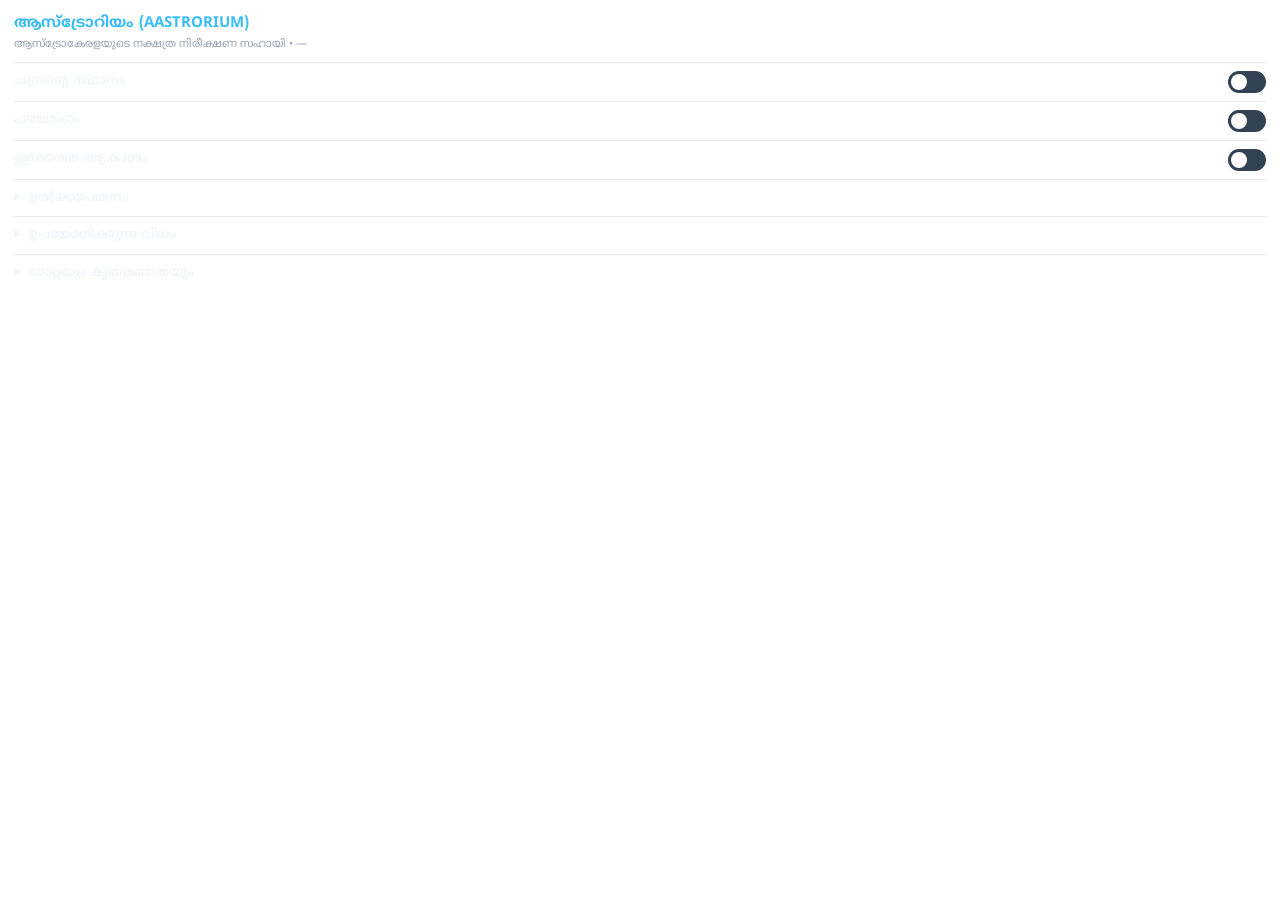
<file: info.html>
<!DOCTYPE html>
<html lang="ml">
<head>
<meta charset="UTF-8">
<link rel="preconnect" href="https://fonts.googleapis.com">
<link rel="preconnect" href="https://fonts.gstatic.com" crossorigin>
<link rel="stylesheet" href="https://fonts.googleapis.com/css2?family=Noto+Sans+Malayalam:wght@400;600;700&display=swap">
<meta name="viewport" content="width=device-width, initial-scale=1">
<title>ആസ്ട്രോറിയം (AASTRORIUM) — കൂടുതൽ വിവരങ്ങൾ</title>
<style>
:root{--text:#f1f5f9;--muted:#94a3b8;--accent:#38bdf8;--gold:#fbbf24;--border:rgba(148,163,184,.22)}
*{box-sizing:border-box;margin:0;padding:0}
body{background:transparent;color:var(--text);font:13px/1.6 "Noto Sans Malayalam",system-ui,sans-serif;padding:12px 14px}
h2{font-size:15px;color:var(--accent)}
.sub{color:var(--muted);font-size:11px;margin-bottom:8px}
.sw{display:flex;justify-content:space-between;align-items:center;padding:8px 0;border-top:1px solid var(--border);font-weight:600;cursor:pointer}
.sw input{display:none}
.sw i{width:38px;height:22px;border-radius:99px;background:#334155;position:relative;flex:none;transition:.2s}
.sw i::after{content:"";position:absolute;top:3px;left:3px;width:16px;height:16px;border-radius:50%;background:#fff;transition:.2s}
.sw input:checked+i{background:var(--gold)}
.sw input:checked+i::after{left:19px}
.blk{display:none;padding-bottom:8px}.blk.on{display:block}
.blk b{color:var(--gold)}
table{width:100%;border-collapse:collapse;margin:6px 0}
td{padding:2px 4px;border-bottom:1px solid rgba(148,163,184,.1)}td:first-child{color:var(--accent)}
details{border-top:1px solid var(--border);padding:8px 0}
summary{cursor:pointer;font-weight:600}
details ul{padding-left:18px}details li,details p{color:#cbd5e1;font-size:12px;margin-top:4px}
a{color:var(--accent)}.note{color:var(--muted);font-size:11px}
.chart{display:grid;grid-template-columns:repeat(4,1fr);grid-template-rows:repeat(4,70px);gap:2px;margin:8px 0}
.cc{border:1px solid var(--border);border-radius:4px;padding:2px 3px;font-size:11px;line-height:1.25;overflow:hidden;color:var(--gold)}
.cc small{display:block;color:var(--muted);font-size:9px}.cc span{display:inline-block;margin-right:3px}
.cm{display:flex;flex-direction:column;align-items:center;justify-content:center;text-align:center;color:var(--accent);font-weight:700}
.cm small{color:var(--muted);font-weight:400;font-size:10px}
img.pic{width:100%;border-radius:10px;margin-top:6px}
.btn{display:block;text-align:center;margin:10px 0;padding:9px;border-radius:10px;background:rgba(251,191,36,.18);border:1px solid var(--gold);color:var(--gold);font-weight:700;text-decoration:none}
iframe.doc{width:100%;height:420px;border:1px solid var(--border);border-radius:8px;margin-top:6px;background:#fff}
button,input{font-family:inherit}
</style>
</head>
<body>
<h2>ആസ്ട്രോറിയം (AASTRORIUM)</h2>
<div class="sub">ആസ്ട്രോകേരളയുടെ നക്ഷത്ര നിരീക്ഷണ സഹായി • <span id="loc">—</span></div>

<label class="sw"><span>ചന്ദ്രന്റെ സ്ഥാനം</span><input type="checkbox" id="swMoon"><i></i></label>
<div class="blk" id="blkMoon"></div>
<label class="sw"><span>പഞ്ചാംഗം</span><input type="checkbox" id="swPan"><i></i></label>
<div class="blk" id="blkPan"></div>
<label class="sw"><span>ഇന്നത്തെ ആകാശം</span><input type="checkbox" id="swGraha"><i></i></label>
<div class="blk" id="blkGraha"></div>

<div id="dyn"></div>

<details><summary>ഉപയോഗിക്കുന്ന വിധം</summary><ul>
<li>വിരൽ കൊണ്ട് വലിച്ചാൽ ആകാശം തിരിയും, രണ്ട് വിരൽ കൊണ്ട് സൂം ചെയ്യാം.</li>
<li>കോൺസ്റ്റലേഷൻ, ഗ്രഹം, നക്ഷത്രം എന്നിവയിൽ ടാപ്പ് ചെയ്താൽ വിവരം കാണാം.</li>
<li>☰ ബട്ടണിൽ വരകൾ, പേരുകൾ, ഗ്രഹങ്ങൾ, GPS, കോമ്പസ്, പൂർണ്ണ സ്ക്രീൻ തുടങ്ങിയവ ഉണ്ട്.</li>
<li>കോമ്പസ് ഫോണിൽ സ്വയം ഓണാകും. ദിശ ശരിയല്ലെങ്കിൽ ഫോൺ "8" ആകൃതിയിൽ ചലിപ്പിച്ച് കാലിബ്രേറ്റ് ചെയ്യുക.</li>
</ul></details>

<details><summary>ഡാറ്റയും കൃതജ്ഞതയും</summary>
<p>കോൺസ്റ്റലേഷൻ വരകളും നക്ഷത്രങ്ങളും: <a href="https://github.com/ofrohn/d3-celestial" target="_blank" rel="noopener">d3-celestial</a> (Olaf Frohn, BSD 3-Clause, © 2015).</p>
<p>ചന്ദ്രൻ, ഗ്രഹങ്ങൾ: Paul Schlyter-ന്റെ ലളിതമായ സമവാക്യങ്ങൾ. അയനാംശം: ലാഹിരി (ഇന്ത്യൻ ഗവൺമെന്റിന്റെ പഞ്ചാംഗ പരിഷ്കരണ സമിതി ഉപയോഗിക്കുന്നത്), ഏകദേശ കണക്ക്.</p>
<p class="note">ഇവ ഏകദേശ കണക്കുകളാണ്. മുഹൂർത്തം, ഗ്രഹണം തുടങ്ങിയ കൃത്യത വേണ്ട കാര്യങ്ങൾക്ക് ഉപയോഗിക്കരുത്.</p></details>

<script>
const $=id=>document.getElementById(id);
const send=m=>{ if(window.parent!==window) window.parent.postMessage(m,"*"); };
const row=(k,v)=>`<div><b>${k}:</b> ${v}</div>`;
const esc=s=>String(s==null?"":s).replace(/[&<>"]/g,c=>({"&":"&amp;","<":"&lt;",">":"&gt;",'"':"&quot;"}[c]));

/* ===== ഷീറ്റ് ക്രമീകരണം: Google Sheet-ന്റെ "Publish to web → CSV" ലിങ്ക് ഇവിടെ ഇടുക ===== */
const INFO_CSV="";
/* ഷീറ്റ് കോളങ്ങൾ: Date | Today_Image | Today_Question | Sky_Stories_Doc_ID | Meteor | Comet | News | Camp | Contact_Link */

const RN=["മേടം","ഇടവം","മിഥുനം","കർക്കടകം","ചിങ്ങം","കന്നി","തുലാം","വൃശ്ചികം","ധനു","മകരം","കുംഭം","മീനം"];
const POS={11:[0,0],0:[0,1],1:[0,2],2:[0,3],3:[1,3],4:[2,3],5:[3,3],6:[3,2],7:[3,1],8:[3,0],9:[2,0],10:[1,0]};
function chart(g){
  const cell=Array.from({length:12},()=>[]);
  g.items.forEach(i=>cell[i.r].push(`${i.n} ${Math.floor(i.d)}°`));
  let h='<div class="chart">';
  for(let r=0;r<12;r++){ const [y,x]=POS[r]; h+=`<div class="cc" style="grid-row:${y+1};grid-column:${x+1}"><small>${RN[r]}</small>${cell[r].map(t=>`<span>${t}</span>`).join("")}</div>`; }
  return h+`<div class="cm" style="grid-row:2/4;grid-column:2/4">ഇന്നത്തെ ആകാശം<small>${esc(g.time)}</small></div></div>`;
}
function grahaHTML(g){
  return chart(g)+`<table><tr><td></td><td>രാശി</td><td>ഉദയം</td><td>അസ്തമയം</td><td>കാണാൻ</td></tr>`
    +g.items.map(i=>`<tr><td>${i.name}</td><td>${RN[i.r]} ${Math.floor(i.d)}°</td><td>${i.rise}</td><td>${i.set}</td><td class="note">${i.vis}</td></tr>`).join("")+`</table>`
    +`<div class="note">സൂ സൂര്യൻ, ച ചന്ദ്രൻ, കു ചൊവ്വ, ബു ബുധൻ, ഗു വ്യാഴം, ശു ശുക്രൻ, ശ ശനി, രാ രാഹു, കേ കേതു • നിരയന (ലാഹിരി) രാശികൾ • രാഹു/കേതു മീൻ നോഡ്.</div>`;
}
["Moon","Pan","Graha"].forEach(n=>$("sw"+n).addEventListener("change",e=>{
  $("blk"+n).classList.toggle("on",e.target.checked);
  send({type:"aa-set",key:n.toLowerCase(),on:e.target.checked});
}));
window.addEventListener("message",e=>{
  if(e.source!==window.parent||!e.data||e.data.type!=="aa-data") return;
  const d=e.data.data; $("loc").textContent=d.loc;
  [["Moon",d.wantMoon],["Pan",d.wantPan],["Graha",d.wantGraha]].forEach(([n,on])=>{ $("sw"+n).checked=!!on; $("blk"+n).classList.toggle("on",!!on); });
  const m=d.moon;
  if(m) $("blkMoon").innerHTML=row("നക്ഷത്രം",m.nak)+row("തിഥി",m.tithi)+row("ഘട്ടം",`${m.phase} • ${m.lit}% പ്രകാശം`)
    +row("രാശി (നിരയനം)",m.rasi)+row("ഇപ്പോൾ",`${m.alt}° ഉയരം, ${m.dir}`)+row("ഉദയം / അസ്തമയം",`${m.rise} / ${m.set}`);
  const p=d.pan;
  if(p) $("blkPan").innerHTML=row("തിഥി",`${p.tithi} <span class="note">(അവസാനം ${p.tithiEnd})</span>`)
    +row("നക്ഷത്രം",`${p.nak} <span class="note">(അവസാനം ${p.nakEnd})</span>`)+row("രാഹുകാലം",p.rahukalam)
    +`<div>${p.nodes}</div><table><tr><td></td><td>ഉദയം</td><td>അസ്തമയം</td></tr>${p.rows.map(r=>`<tr><td>${r[0]}</td><td>${r[1]}</td><td>${r[2]}</td></tr>`).join("")}</table>`
    +`<div class="note">സമയം ഫോണിന്റെ സമയമേഖലയിൽ.</div>`;
  if(d.graha) $("blkGraha").innerHTML=grahaHTML(d.graha);
});

/* ===== ഇന്നത്തെ വിവരങ്ങൾ (ഷീറ്റിൽ നിന്ന്) ===== */
const MON=["ജനുവരി","ഫെബ്രുവരി","മാർച്ച്","ഏപ്രിൽ","മേയ്","ജൂൺ","ജൂലൈ","ഓഗസ്റ്റ്","സെപ്റ്റംബർ","ഒക്ടോബർ","നവംബർ","ഡിസംബർ"];
const METEORS=[[1,3,"ക്വാഡ്രാന്റിഡ്സ്",80],[4,22,"ലൈറിഡ്സ്",18],[5,6,"എറ്റ അക്വേറിഡ്സ്",50],[7,30,"ദക്ഷിണ ഡെൽറ്റ അക്വേറിഡ്സ്",25],[8,12,"പെർസിഡ്സ്",100],[10,21,"ഓറിയണിഡ്സ്",20],[11,17,"ലിയോണിഡ്സ്",15],[12,14,"ജെമിനിഡ്സ്",150]];
function nextMeteor(now=new Date()){
  const t=new Date(now.getFullYear(),now.getMonth(),now.getDate());
  let best=null;
  for(const y of [t.getFullYear(),t.getFullYear()+1]) for(const [mo,da,n,z] of METEORS){ const d=new Date(y,mo-1,da); if(d>=t&&(!best||d<best.d)) best={d,n,z}; }
  const days=Math.round((best.d-t)/864e5);
  return `<b>${best.n}</b> — ${MON[best.d.getMonth()]} ${best.d.getDate()}${days?` (${days} ദിവസം കഴിഞ്ഞ്)`:" (ഇന്ന്)"}<br><span class="note">മണിക്കൂറിൽ ഏകദേശം ${best.z} ഉൽക്കകൾ, ഇരുണ്ട ആകാശത്ത്. ചന്ദ്രപ്രകാശം കുറയ്ക്കും; തീയതി ±1 ദിവസം മാറാം.</span>`;
}
function parseCSV(t){
  const rows=[]; let row=[],cur="",q=false;
  for(let i=0;i<t.length;i++){ const ch=t[i];
    if(q){ if(ch==='"'){ if(t[i+1]==='"'){cur+='"';i++} else q=false } else cur+=ch; }
    else if(ch==='"') q=true; else if(ch===","){row.push(cur);cur=""}
    else if(ch==="\n"||ch==="\r"){ if(ch==="\r"&&t[i+1]==="\n")i++; row.push(cur);rows.push(row);row=[];cur=""; } else cur+=ch; }
  if(cur||row.length){row.push(cur);rows.push(row)}
  return rows;
}
function toObjects(rows){
  const h=(rows[0]||[]).map(x=>x.toLowerCase().replace(/[\s_\-]/g,""));
  return rows.slice(1).filter(r=>r.some(x=>x.trim())).map(r=>{ const o={}; h.forEach((k,i)=>o[k]=(r[i]||"").trim()); return o; });
}
function parseDate(s){
  s=(s||"").trim(); let m=s.match(/^(\d{4})-(\d{1,2})-(\d{1,2})/); if(m) return new Date(+m[1],m[2]-1,+m[3]);
  m=s.match(/^(\d{1,2})[\/\-.](\d{1,2})[\/\-.](\d{4})/); return m?new Date(+m[3],m[2]-1,+m[1]):null;
}
function pickRow(rows,now=new Date()){
  const t=new Date(now.getFullYear(),now.getMonth(),now.getDate()); let best=null,bd=-Infinity,any=null;
  for(const r of rows){ const d=parseDate(r.date); if(!d){ if(!any) any=r; continue }
    const x=d-t; if(x===0) return r; if(x<0&&x>bd){bd=x;best=r} }
  return best||any;
}
function driveImg(u){
  const m=u.match(/drive\.google\.com\/file\/d\/([\w-]+)/)||u.match(/[?&]id=([\w-]+)/);
  return m&&/drive\.google\.com/.test(u)?`https://lh3.googleusercontent.com/d/${m[1]}`:u;
}
function fld(v){
  if(!v) return "";
  const i=v.indexOf("|");
  if(i>0&&/^https?:\/\//.test(v.slice(i+1).trim())) return `<a href="${esc(v.slice(i+1).trim())}" target="_blank" rel="noopener">${esc(v.slice(0,i).trim())}</a>`;
  if(/^https?:\/\//.test(v)) return `<a href="${esc(v)}" target="_blank" rel="noopener">${esc(v)}</a>`;
  return esc(v).replace(/\n/g,"<br>");
}
const sec=(t,h,open)=>`<details${open?" open":""}><summary>${t}</summary>${h}</details>`;
function renderDyn(r){
  let h="";
  if(r&&r.todayimage) h+=sec("ഇന്നത്തെ ചിത്രം",`<img class="pic" src="${esc(driveImg(r.todayimage))}" alt="">`,true);
  if(r&&r.todayquestion) h+=sec("ഇന്നത്തെ ചോദ്യം",`<p>${fld(r.todayquestion)}</p>`,true);
  if(r&&r.skystoriesdocid){ const id=esc(r.skystoriesdocid.replace(/.*\/d\/([\w-]+).*/,"$1"));
    h+=sec("ആകാശ കഥകൾ",`<div class="doc-slot" data-id="${id}"></div><p><a href="https://docs.google.com/document/d/${id}/pub" target="_blank" rel="noopener">പുതിയ ടാബിൽ തുറക്കുക</a></p>`); }
  h+=sec("ഉൽക്കാപതനം",`<p>${r&&r.meteor?fld(r.meteor):nextMeteor()}</p>`);
  if(r&&r.comet) h+=sec("വാൽനക്ഷത്രം",`<p>${fld(r.comet)}</p>`);
  if(r&&r.news) h+=sec("ജ്യോതിശാസ്ത്ര വാർത്ത",`<p>${fld(r.news)}</p>`);
  if(r&&r.camp) h+=sec("നക്ഷത്ര നിരീക്ഷണ ക്യാമ്പ്",`<p>${fld(r.camp)}</p>`);
  if(r&&/^https?:|^tel:|^mailto:/.test(r.contactlink||"")) h+=`<a class="btn" href="${esc(r.contactlink)}" target="_blank" rel="noopener">പ്രഭാകരൻ കോവൂരിനോട് സംസാരിക്കാം</a>`;
  $("dyn").innerHTML=h;
  document.querySelectorAll("details").forEach(d=>d.addEventListener("toggle",()=>{ const s=d.querySelector(".doc-slot"); if(d.open&&s&&!s.firstChild){ const f=document.createElement("iframe"); f.className="doc"; f.src=`https://docs.google.com/document/d/${s.dataset.id}/pub?embedded=true`; s.appendChild(f); } }));
}
renderDyn(null);
if(INFO_CSV) fetch(INFO_CSV).then(r=>r.text()).then(t=>renderDyn(pickRow(toObjects(parseCSV(t))))).catch(()=>{});

/* ===== ഗ്ലോസ്സറി (index.html അയക്കുന്നത്) ===== */
let GLOSS=[]; const _gc=new Map(), _go=new WeakMap();
const G=x=>{ if(!GLOSS.length||typeof x!=="string"||!x) return x; let r=_gc.get(x); if(r===undefined){ r=x; for(const [a,b] of GLOSS) if(r.includes(a)) r=r.split(a).join(b); _gc.set(x,r); } return r; };
function gNode(n){ const v=n.nodeValue, rec=_go.get(n), src=(rec&&rec.out===v)?rec.orig:v, r=G(src); _go.set(n,{orig:src,out:r}); if(r!==v) n.nodeValue=r; }
function gTree(root){ const w=document.createTreeWalker(root,NodeFilter.SHOW_TEXT); let n; while((n=w.nextNode())){ if(/^(SCRIPT|STYLE)$/.test(n.parentNode.nodeName)) continue; gNode(n); } }
new MutationObserver(ms=>{ if(!GLOSS.length) return; ms.forEach(m=>{ if(m.type==="characterData") gNode(m.target); else m.addedNodes.forEach(n=>{ if(n.nodeType===3) gNode(n); else if(n.nodeType===1) gTree(n); }); }); }).observe(document.body,{childList:true,subtree:true,characterData:true});
window.addEventListener("message",e=>{ if(e.source!==window.parent||!e.data||e.data.type!=="aa-gloss") return; GLOSS=e.data.gloss||[]; _gc.clear(); gTree(document.body); });
send({type:"aa-ready"});
</script>
</body>
</html>
</file>
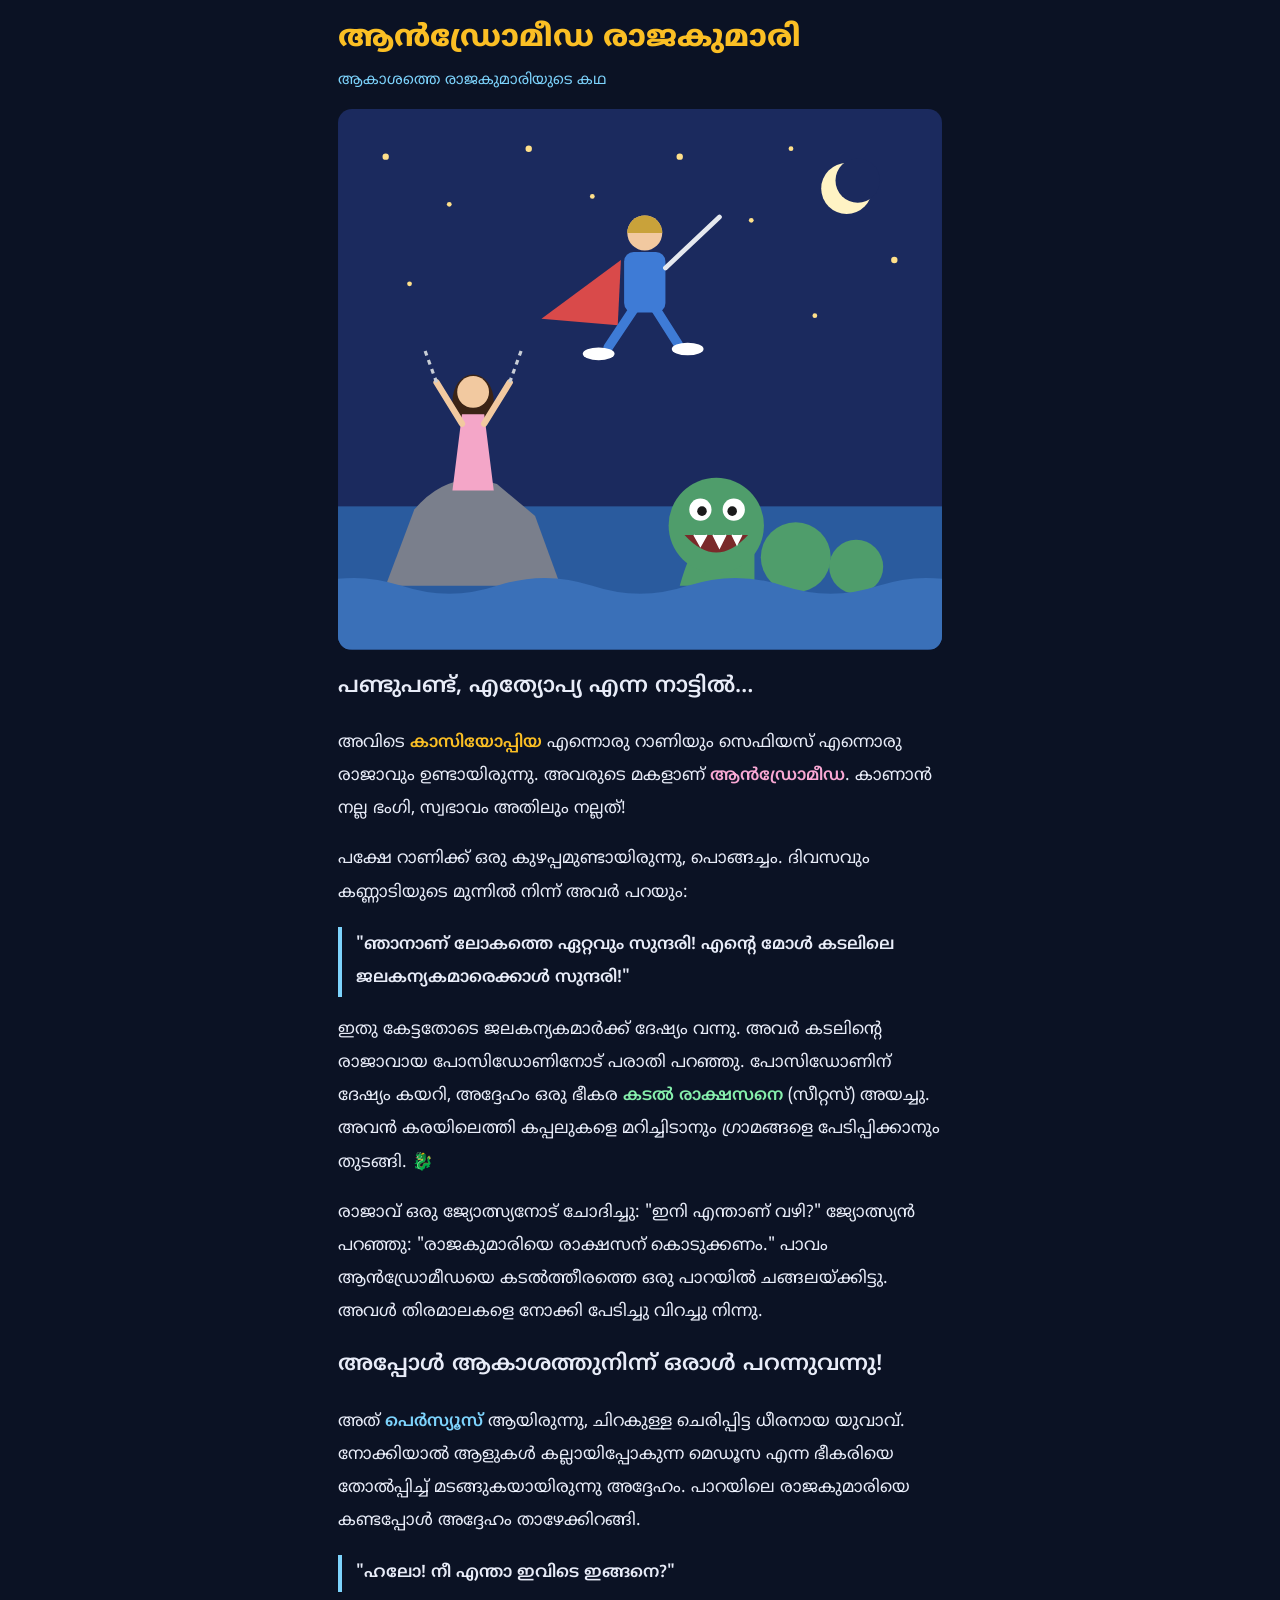
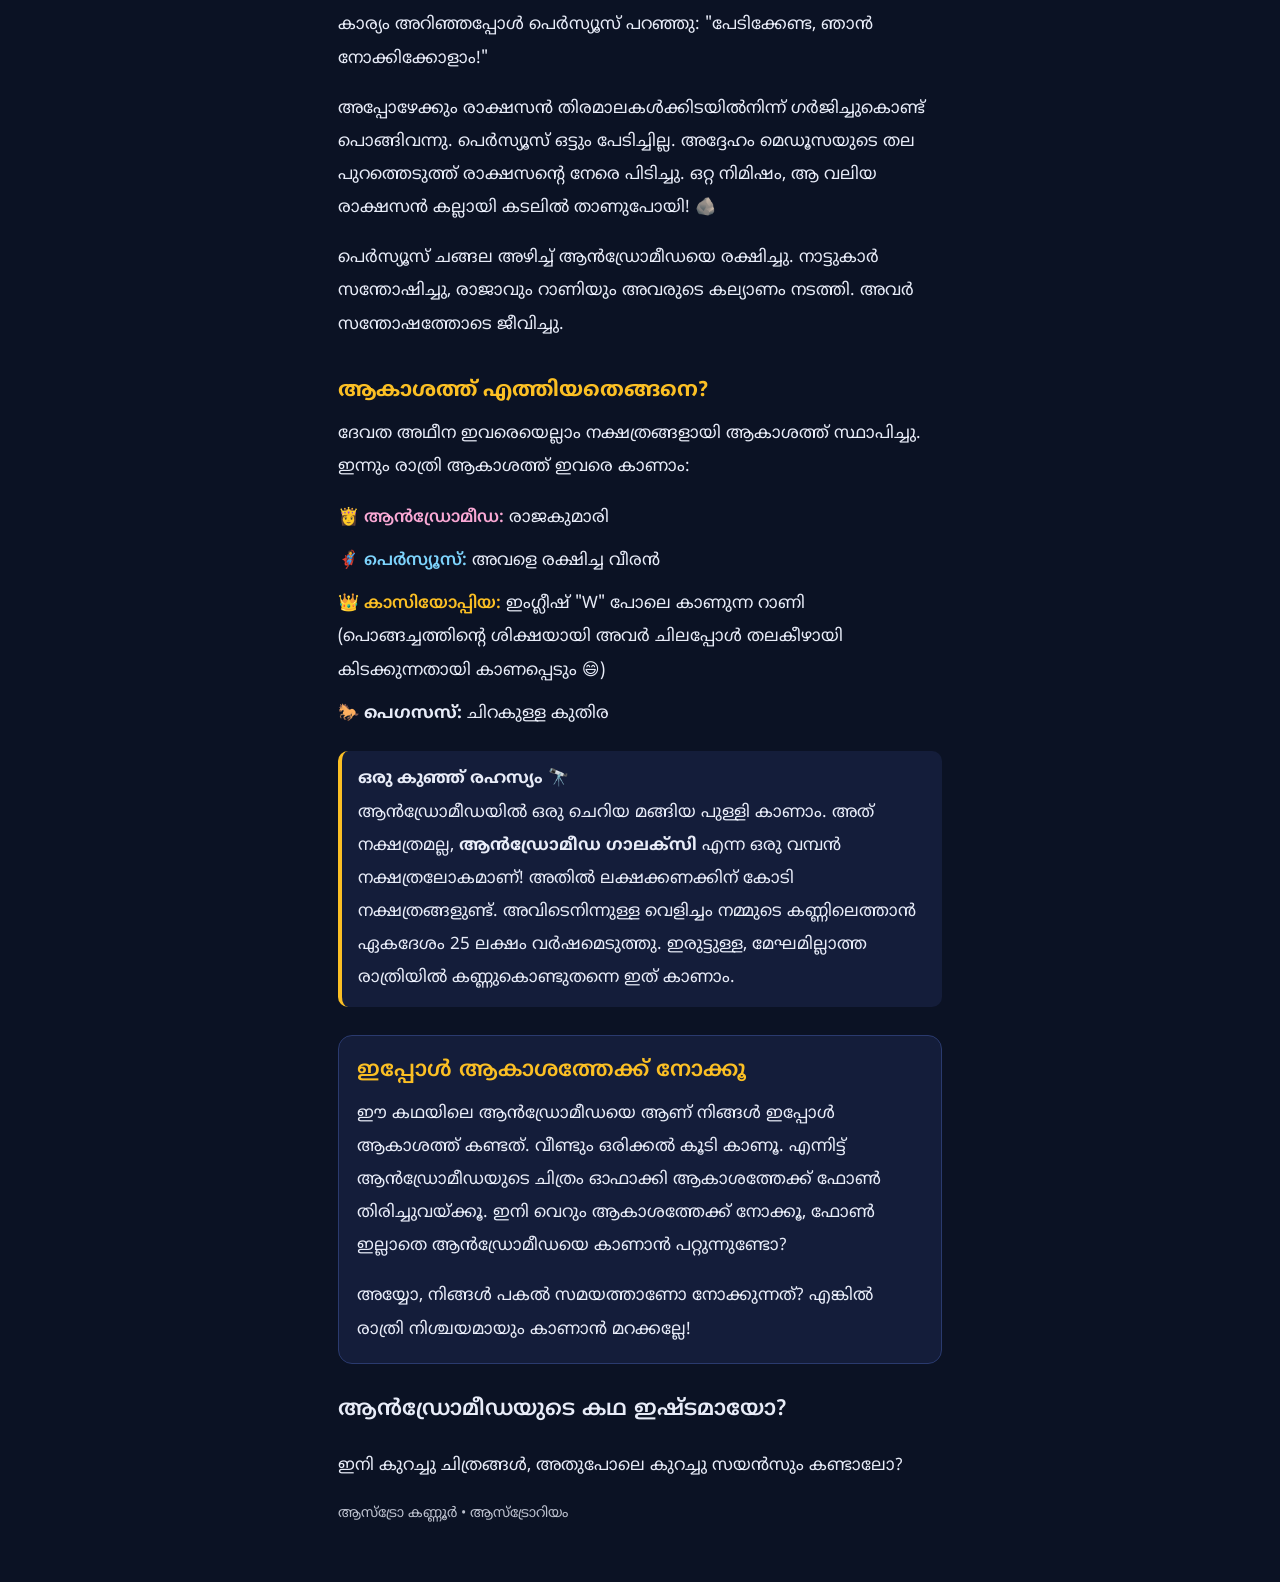
<file: stories/andromeda.html>
<!DOCTYPE html>
<html lang="ml">
<head>
<meta charset="utf-8">
<meta name="viewport" content="width=device-width, initial-scale=1">
<title>ആൻഡ്രോമീഡ രാജകുമാരി</title>
<link rel="stylesheet" href="https://fonts.googleapis.com/css2?family=Noto+Sans+Malayalam:wght@400;600;800&display=swap">
<style>
:root{--bg:#0b1224;--ink:#e8ecf8;--gold:#fbbf24;--rose:#f9a8d4;--sky:#7dd3fc;--green:#86efac;--panel:#141d3a}
*{box-sizing:border-box}
html,body{margin:0;background:var(--bg);color:var(--ink)}
body{font-family:"Noto Sans Malayalam",system-ui,sans-serif;font-size:17px;line-height:1.95;padding:0 0 40px}
main{max-width:640px;margin:0 auto;padding:0 18px}
h1{font-size:30px;font-weight:800;color:var(--gold);margin:18px 0 6px;line-height:1.4}
.sub{color:var(--sky);font-size:15px;margin:0 0 14px}
svg{display:block;width:100%;height:auto;border-radius:14px}
p{margin:0 0 1em}
.big{font-size:22px;font-weight:600;line-height:1.7}
.small{font-size:14px;opacity:.8}
.a{color:var(--rose);font-weight:600}
.p{color:var(--sky);font-weight:600}
.m{color:var(--green);font-weight:600}
.q{color:var(--gold);font-weight:600}
h2{font-size:21px;color:var(--gold);margin:1.4em 0 .3em}
.box{background:var(--panel);border-left:4px solid var(--gold);border-radius:10px;padding:12px 16px;margin:1.2em 0}
.media{width:100%;aspect-ratio:16/9;border:0;border-radius:12px;margin:.6em 0}
img.pic{max-width:100%;border-radius:12px;margin:.6em 0}
.say{border-left:4px solid var(--sky);padding:2px 0 2px 14px;margin:0 0 1em;font-weight:600}
ul.chars{list-style:none;padding:0;margin:0 0 1em}ul.chars li{margin:0 0 .6em}
.sky{background:var(--panel);border:1px solid #2a3a6e;border-radius:14px;padding:16px 18px;margin:1.6em 0}
.sky .big{color:var(--gold);margin:0 0 .4em}
/* ചലനം: നക്ഷത്രങ്ങൾ മിന്നുന്നു, പെർസ്യൂസ് പതുക്കെ ഇറങ്ങിവരുന്നു */
.tw circle{animation:tw 3s ease-in-out infinite}
.tw circle:nth-child(2n){animation-delay:.8s}.tw circle:nth-child(3n){animation-delay:1.6s}
@keyframes tw{50%{opacity:.2}}
.hero{animation:glide 5s ease-in-out infinite alternate}
@keyframes glide{to{transform:translate(12px,10px)}}
.wave{animation:sway 4s ease-in-out infinite alternate}
@keyframes sway{to{transform:translateX(-10px)}}
@media (prefers-reduced-motion:reduce){.tw circle,.hero,.wave{animation:none}}
</style>
</head>
<body>
<main>
<h1>ആൻഡ്രോമീഡ രാജകുമാരി</h1>
<p class="sub">ആകാശത്തെ രാജകുമാരിയുടെ കഥ</p>

<svg viewBox="0 0 380 340" role="img" aria-label="ആൻഡ്രോമീഡ പാറയിൽ, പെർസ്യൂസ് പറന്നിറങ്ങുന്നു, കടൽ രാക്ഷസൻ">
<rect width="380" height="340" fill="#1B2A5E"/>
<circle cx="320" cy="50" r="16" fill="#FFF3C4"/><circle cx="327" cy="45" r="14" fill="#1B2A5E"/>
<g class="tw" fill="#FFE08A"><circle cx="30" cy="30" r="2"/><circle cx="70" cy="60" r="1.5"/><circle cx="120" cy="25" r="2"/><circle cx="160" cy="55" r="1.5"/><circle cx="215" cy="30" r="2"/><circle cx="260" cy="70" r="1.5"/><circle cx="285" cy="25" r="1.5"/><circle cx="350" cy="95" r="2"/><circle cx="45" cy="110" r="1.5"/><circle cx="300" cy="130" r="1.5"/></g>
<rect y="250" width="380" height="90" fill="#2A5B9E"/>
<path d="M215 300 Q230 245 262 268 L262 300 Z" fill="#4F9D6B"/><circle cx="288" cy="282" r="22" fill="#4F9D6B"/><circle cx="326" cy="288" r="17" fill="#4F9D6B"/>
<circle cx="238" cy="262" r="30" fill="#4F9D6B"/><circle cx="228" cy="252" r="7" fill="#fff"/><circle cx="249" cy="252" r="7" fill="#fff"/><circle cx="229" cy="253" r="3" fill="#1b1b1b"/><circle cx="248" cy="253" r="3" fill="#1b1b1b"/>
<path d="M218 268 Q238 290 258 268 Z" fill="#7A2A2A"/><path d="M224 268 L228 275 L232 268 M236 268 L240 276 L244 268 M248 268 L251 274 L254 268" fill="#fff" stroke="#fff"/>
<path d="M30 300 L48 252 Q70 226 100 236 L124 256 L140 300 Z" fill="#7A7F8C"/>
<ellipse cx="85" cy="184" rx="13" ry="17" fill="#3B2416"/><path d="M72 240 L78 192 L92 192 L98 240 Z" fill="#F4A6C8"/><circle cx="85" cy="178" r="10" fill="#F2C9A0"/>
<path d="M78 198 L62 172 M92 198 L108 172" stroke="#F2C9A0" stroke-width="4" stroke-linecap="round" fill="none"/><path d="M62 172 L54 150 M108 172 L116 150" stroke="#C9CED6" stroke-width="2" stroke-dasharray="3 3" fill="none"/>
<g class="hero">
<path d="M178 95 L128 132 L176 136 Z" fill="#D94A4A"/><path d="M186 126 L170 150 M200 126 L214 148" stroke="#3E7BD6" stroke-width="6" stroke-linecap="round" fill="none"/>
<ellipse cx="164" cy="154" rx="10" ry="4" fill="#fff"/><ellipse cx="220" cy="151" rx="10" ry="4" fill="#fff"/>
<rect x="180" y="90" width="26" height="38" rx="6" fill="#3E7BD6"/><circle cx="193" cy="78" r="11" fill="#F2C9A0"/><path d="M182 78 A11 11 0 0 1 204 78 Z" fill="#C9A23A"/>
<path d="M206 100 L240 68" stroke="#E6E9EF" stroke-width="3" stroke-linecap="round"/>
</g>
<g class="wave"><path d="M-20 300 Q10 290 40 300 T100 300 T160 300 T220 300 T280 300 T340 300 T400 300 L400 340 L-20 340 Z" fill="#3A70B8"/></g>
</svg>

<p class="big" style="margin-top:18px">പണ്ടുപണ്ട്, എത്യോപ്യ എന്ന നാട്ടിൽ…</p>

<p>അവിടെ <span class="q">കാസിയോപ്പിയ</span> എന്നൊരു റാണിയും സെഫിയസ് എന്നൊരു രാജാവും ഉണ്ടായിരുന്നു. അവരുടെ മകളാണ് <span class="a">ആൻഡ്രോമീഡ</span>. കാണാൻ നല്ല ഭംഗി, സ്വഭാവം അതിലും നല്ലത്!</p>

<p>പക്ഷേ റാണിക്ക് ഒരു കുഴപ്പമുണ്ടായിരുന്നു, പൊങ്ങച്ചം. ദിവസവും കണ്ണാടിയുടെ മുന്നിൽ നിന്ന് അവർ പറയും:</p>
<p class="say">"ഞാനാണ് ലോകത്തെ ഏറ്റവും സുന്ദരി! എന്റെ മോൾ കടലിലെ ജലകന്യകമാരെക്കാൾ സുന്ദരി!"</p>

<p>ഇതു കേട്ടതോടെ ജലകന്യകമാർക്ക് ദേഷ്യം വന്നു. അവർ കടലിന്റെ രാജാവായ പോസിഡോണിനോട് പരാതി പറഞ്ഞു. പോസിഡോണിന് ദേഷ്യം കയറി, അദ്ദേഹം ഒരു ഭീകര <span class="m">കടൽ രാക്ഷസനെ</span> (സീറ്റസ്) അയച്ചു. അവൻ കരയിലെത്തി കപ്പലുകളെ മറിച്ചിടാനും ഗ്രാമങ്ങളെ പേടിപ്പിക്കാനും തുടങ്ങി. 🐉</p>

<p>രാജാവ് ഒരു ജ്യോത്സ്യനോട് ചോദിച്ചു: "ഇനി എന്താണ് വഴി?" ജ്യോത്സ്യൻ പറഞ്ഞു: "രാജകുമാരിയെ രാക്ഷസന് കൊടുക്കണം." പാവം ആൻഡ്രോമീഡയെ കടൽത്തീരത്തെ ഒരു പാറയിൽ ചങ്ങലയ്ക്കിട്ടു. അവൾ തിരമാലകളെ നോക്കി പേടിച്ചു വിറച്ചു നിന്നു.</p>

<p class="big">അപ്പോൾ ആകാശത്തുനിന്ന് ഒരാൾ പറന്നുവന്നു!</p>

<p>അത് <span class="p">പെർസ്യൂസ്</span> ആയിരുന്നു, ചിറകുള്ള ചെരിപ്പിട്ട ധീരനായ യുവാവ്. നോക്കിയാൽ ആളുകൾ കല്ലായിപ്പോകുന്ന മെഡൂസ എന്ന ഭീകരിയെ തോൽപ്പിച്ച് മടങ്ങുകയായിരുന്നു അദ്ദേഹം. പാറയിലെ രാജകുമാരിയെ കണ്ടപ്പോൾ അദ്ദേഹം താഴേക്കിറങ്ങി.</p>

<p class="say">"ഹലോ! നീ എന്താ ഇവിടെ ഇങ്ങനെ?"</p>

<p>കാര്യം അറിഞ്ഞപ്പോൾ പെർസ്യൂസ് പറഞ്ഞു: "പേടിക്കേണ്ട, ഞാൻ നോക്കിക്കോളാം!"</p>

<!-- ഫോട്ടോ ചേർക്കാൻ: <img class="pic" src="img/andromeda1.jpg" alt="വിവരണം"> -->
<!-- ആനിമേറ്റഡ് GIF/WebP ചേർക്കാൻ: <img class="pic" src="img/andromeda.gif" alt="വിവരണം"> -->
<!-- വീഡിയോ ചേർക്കാൻ (ID മാറ്റി # ഒഴിവാക്കുക):
<iframe class="media" src="https://www.youtube.com/embed/VIDEO_ID" allowfullscreen></iframe> -->

<p>അപ്പോഴേക്കും രാക്ഷസൻ തിരമാലകൾക്കിടയിൽനിന്ന് ഗർജിച്ചുകൊണ്ട് പൊങ്ങിവന്നു. പെർസ്യൂസ് ഒട്ടും പേടിച്ചില്ല. അദ്ദേഹം മെഡൂസയുടെ തല പുറത്തെടുത്ത് രാക്ഷസന്റെ നേരെ പിടിച്ചു. ഒറ്റ നിമിഷം, ആ വലിയ രാക്ഷസൻ കല്ലായി കടലിൽ താണുപോയി! 🪨</p>

<p>പെർസ്യൂസ് ചങ്ങല അഴിച്ച് ആൻഡ്രോമീഡയെ രക്ഷിച്ചു. നാട്ടുകാർ സന്തോഷിച്ചു, രാജാവും റാണിയും അവരുടെ കല്യാണം നടത്തി. അവർ സന്തോഷത്തോടെ ജീവിച്ചു.</p>

<h2>ആകാശത്ത് എത്തിയതെങ്ങനെ?</h2>
<p>ദേവത അഥീന ഇവരെയെല്ലാം നക്ഷത്രങ്ങളായി ആകാശത്ത് സ്ഥാപിച്ചു. ഇന്നും രാത്രി ആകാശത്ത് ഇവരെ കാണാം:</p>
<ul class="chars">
<li>👸 <span class="a">ആൻഡ്രോമീഡ:</span> രാജകുമാരി</li>
<li>🦸 <span class="p">പെർസ്യൂസ്:</span> അവളെ രക്ഷിച്ച വീരൻ</li>
<li>👑 <span class="q">കാസിയോപ്പിയ:</span> ഇംഗ്ലീഷ് "W" പോലെ കാണുന്ന റാണി (പൊങ്ങച്ചത്തിന്റെ ശിക്ഷയായി അവർ ചിലപ്പോൾ തലകീഴായി കിടക്കുന്നതായി കാണപ്പെടും 😄)</li>
<li>🐎 <b>പെഗസസ്:</b> ചിറകുള്ള കുതിര</li>
</ul>

<div class="box">
<p style="margin:0"><b>ഒരു കുഞ്ഞ് രഹസ്യം 🔭</b><br>ആൻഡ്രോമീഡയിൽ ഒരു ചെറിയ മങ്ങിയ പുള്ളി കാണാം. അത് നക്ഷത്രമല്ല, <b>ആൻഡ്രോമീഡ ഗാലക്സി</b> എന്ന ഒരു വമ്പൻ നക്ഷത്രലോകമാണ്! അതിൽ ലക്ഷക്കണക്കിന് കോടി നക്ഷത്രങ്ങളുണ്ട്. അവിടെനിന്നുള്ള വെളിച്ചം നമ്മുടെ കണ്ണിലെത്താൻ ഏകദേശം 25 ലക്ഷം വർഷമെടുത്തു. ഇരുട്ടുള്ള, മേഘമില്ലാത്ത രാത്രിയിൽ കണ്ണുകൊണ്ടുതന്നെ ഇത് കാണാം.</p>
</div>

<div class="sky">
<p class="big">ഇപ്പോൾ ആകാശത്തേക്ക് നോക്കൂ</p>
<p>ഈ കഥയിലെ ആൻഡ്രോമീഡയെ ആണ് നിങ്ങൾ ഇപ്പോൾ ആകാശത്ത് കണ്ടത്. വീണ്ടും ഒരിക്കൽ കൂടി കാണൂ. എന്നിട്ട് ആൻഡ്രോമീഡയുടെ ചിത്രം ഓഫാക്കി ആകാശത്തേക്ക് ഫോൺ തിരിച്ചുവയ്ക്കൂ. ഇനി വെറും ആകാശത്തേക്ക് നോക്കൂ, ഫോൺ ഇല്ലാതെ ആൻഡ്രോമീഡയെ കാണാൻ പറ്റുന്നുണ്ടോ?</p>
<p style="margin:0">അയ്യോ, നിങ്ങൾ പകൽ സമയത്താണോ നോക്കുന്നത്? എങ്കിൽ രാത്രി നിശ്ചയമായും കാണാൻ മറക്കല്ലേ!</p>
</div>

<p class="big">ആൻഡ്രോമീഡയുടെ കഥ ഇഷ്ടമായോ?</p>
<p>ഇനി കുറച്ചു ചിത്രങ്ങൾ, അതുപോലെ കുറച്ചു സയൻസും കണ്ടാലോ?</p>
<!-- ഇവിടെ ചിത്രങ്ങളും സയൻസ് ഭാഗവും ചേർക്കാം -->

<p class="small">ആസ്ട്രോ കണ്ണൂർ • ആസ്ട്രോറിയം</p>
</main>
</body>
</html>
</file>
